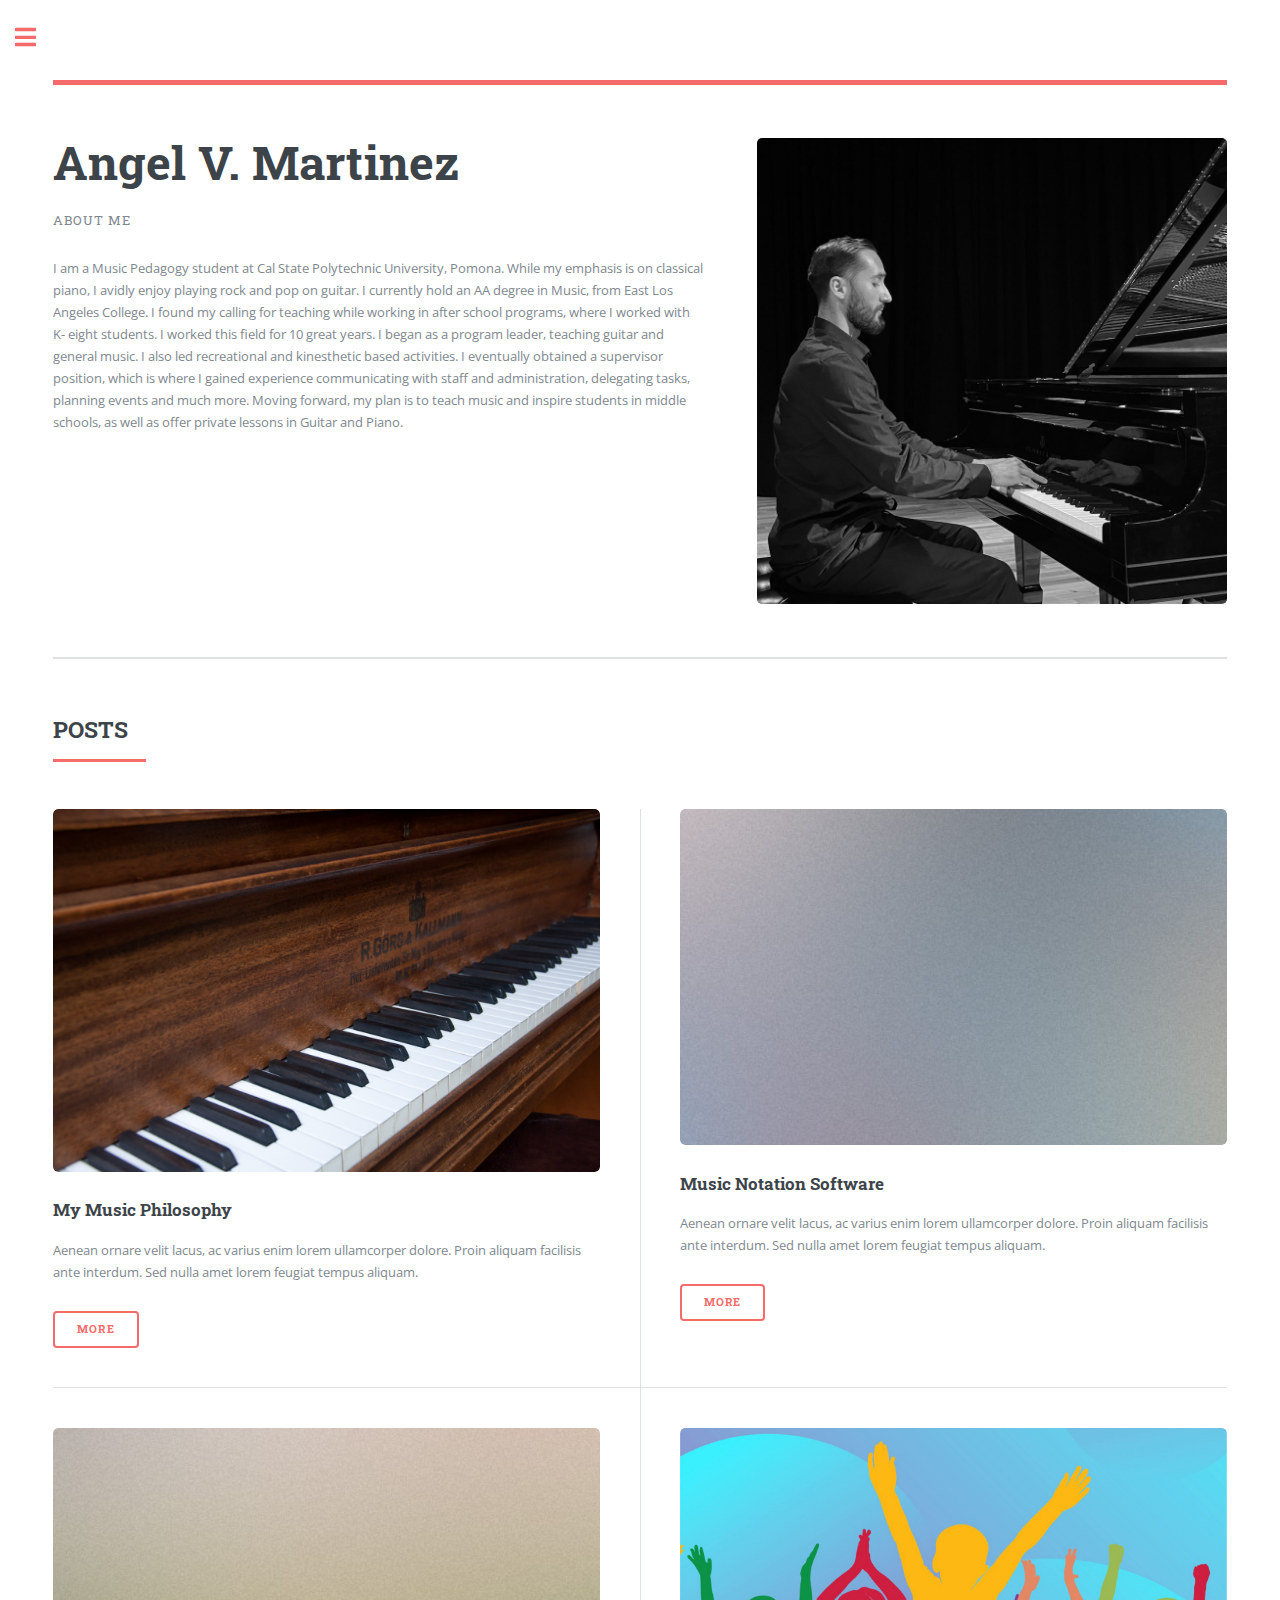
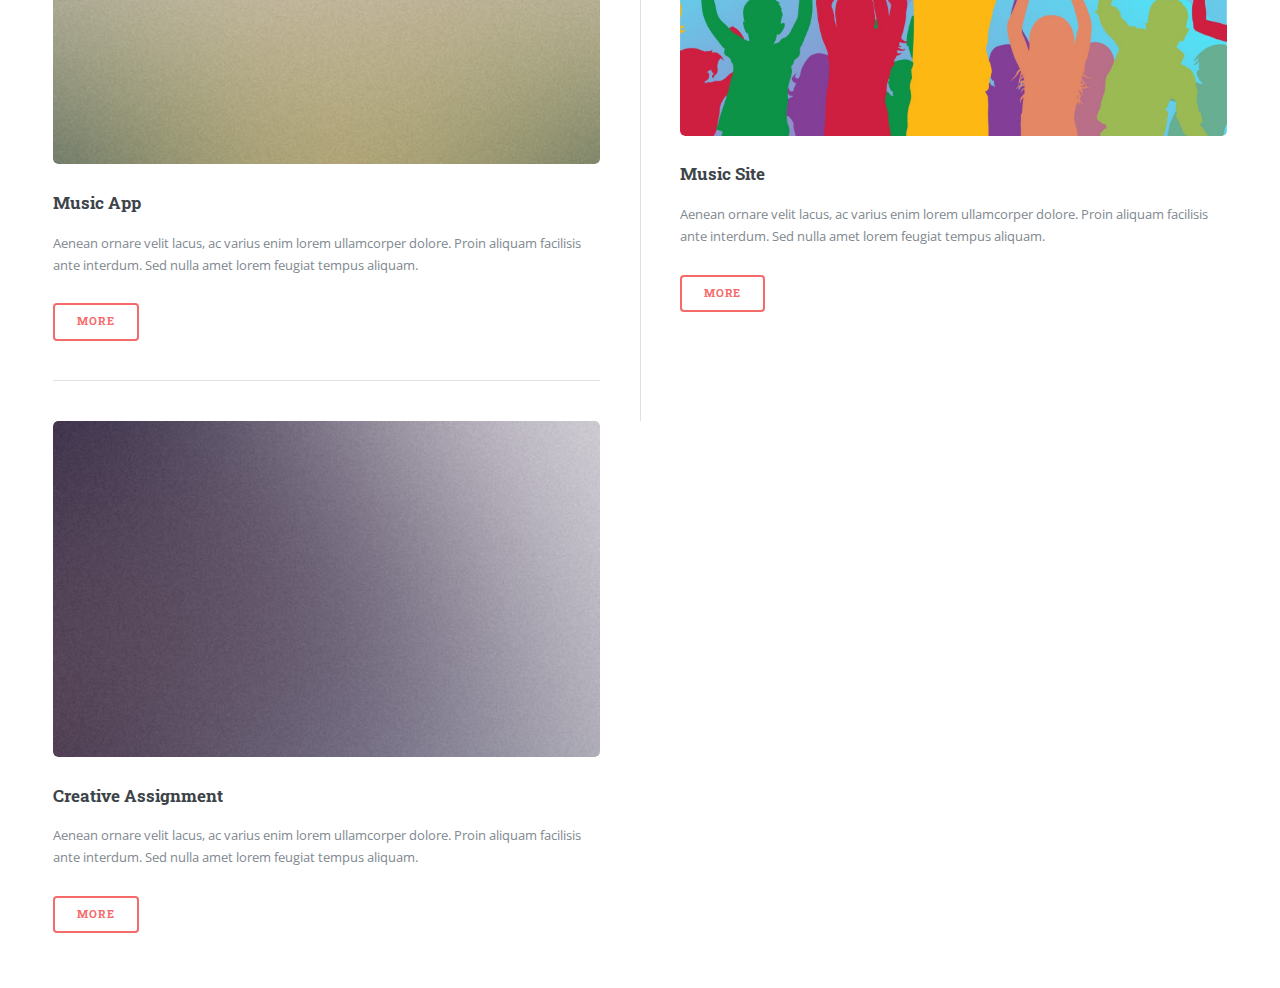
<file: index.html>
<!DOCTYPE HTML>
<html>
	<head>
		<title>Angel Martinez</title>
		<meta charset="utf-8" />
		<meta name="viewport" content="width=device-width, initial-scale=1, user-scalable=no" />
		<link rel="stylesheet" href="assets/css/main.css" />
	</head>
	<body class="is-preload">

		<!-- Wrapper -->
			<div id="wrapper">

				<!-- Main -->
					<div id="main">
						<div class="inner">

							<!-- Header -->
								<header id="header">
                                    <!--<a href="index.html" class="logo"><strong>Editorial</strong> by HTML5 UP</a>-->
									<!--<ul class="icons">
										<li><a href="#" class="icon brands fa-twitter"><span class="label">Twitter</span></a></li>
										<li><a href="#" class="icon brands fa-facebook-f"><span class="label">Facebook</span></a></li>
										<li><a href="#" class="icon brands fa-snapchat-ghost"><span class="label">Snapchat</span></a></li>
										<li><a href="#" class="icon brands fa-instagram"><span class="label">Instagram</span></a></li>
										<li><a href="#" class="icon brands fa-medium-m"><span class="label">Medium</span></a></li>
									</ul>-->
								</header>

							<!-- Banner -->
								<section id="banner">
									<div class="content">
										<header>
											<h1>Angel V. Martinez</h1>
											<p>ABOUT ME</p>
										</header>
										<p>
											I am a Music Pedagogy student at Cal State Polytechnic University,  Pomona. While my emphasis is on classical piano, I avidly enjoy playing rock and pop on guitar. 
											I currently hold an  AA degree in Music, from East Los Angeles College. I found my calling for teaching while working in after school programs, where I worked with K- eight students.  I worked this field for 10 great years. 
											I began as a program leader, teaching guitar and general music. I also led recreational and kinesthetic based activities. 
											I eventually obtained a supervisor position, which is where I gained experience communicating with staff and administration, delegating tasks, planning events and much more. 
											Moving forward, my plan is to teach music and inspire students in middle schools, as well as offer private lessons in Guitar and Piano.  
										</p>
									</div>
									<span class="image object">
										<img src="images/am2.jpg" alt="" />
									</span>
								</section>

							<!-- Section 
								<section>
									<header class="major">
										<h2>Erat lacinia</h2>
									</header>
									<div class="features">
										<article>
											<span class="icon fa-gem"></span>
											<div class="content">
												<h3>Portitor ullamcorper</h3>
												<p>Aenean ornare velit lacus, ac varius enim lorem ullamcorper dolore. Proin aliquam facilisis ante interdum. Sed nulla amet lorem feugiat tempus aliquam.</p>
											</div>
										</article>
										<article>
											<span class="icon solid fa-paper-plane"></span>
											<div class="content">
												<h3>Sapien veroeros</h3>
												<p>Aenean ornare velit lacus, ac varius enim lorem ullamcorper dolore. Proin aliquam facilisis ante interdum. Sed nulla amet lorem feugiat tempus aliquam.</p>
											</div>
										</article>
										<article>
											<span class="icon solid fa-rocket"></span>
											<div class="content">
												<h3>Quam lorem ipsum</h3>
												<p>Aenean ornare velit lacus, ac varius enim lorem ullamcorper dolore. Proin aliquam facilisis ante interdum. Sed nulla amet lorem feugiat tempus aliquam.</p>
											</div>
										</article>
										<article>
											<span class="icon solid fa-signal"></span>
											<div class="content">
												<h3>Sed magna finibus</h3>
												<p>Aenean ornare velit lacus, ac varius enim lorem ullamcorper dolore. Proin aliquam facilisis ante interdum. Sed nulla amet lorem feugiat tempus aliquam.</p>
											</div>
										</article>
									</div>
								</section>
-->
							<!-- Section -->
								<section>
									<header class="major">
										<h2>POSTS</h2>
									</header>
									<div class="posts">
										<article>
											<a href="philosophy.html" class="image"><img src="images/piano1.jpg" alt="" /></a>
											<h3>My Music Philosophy</h3>
											<p>Aenean ornare velit lacus, ac varius enim lorem ullamcorper dolore. Proin aliquam facilisis ante interdum. Sed nulla amet lorem feugiat tempus aliquam.</p>
											<ul class="actions">
												<li><a href="philosophy.html" class="button">More</a></li>
											</ul>
										</article>
										<article>
											<a href="music_notation.html" class="image"><img src="images/pic02.jpg" alt="" /></a>
											<h3>Music Notation Software</h3>
											<p>Aenean ornare velit lacus, ac varius enim lorem ullamcorper dolore. Proin aliquam facilisis ante interdum. Sed nulla amet lorem feugiat tempus aliquam.</p>
											<ul class="actions">
												<li><a href="music_notation.html" class="button">More</a></li>
											</ul>
										</article>
										<article>
											<a href="music_app.html" class="image"><img src="images/pic03.jpg" alt="" /></a>
											<h3>Music App</h3>
											<p>Aenean ornare velit lacus, ac varius enim lorem ullamcorper dolore. Proin aliquam facilisis ante interdum. Sed nulla amet lorem feugiat tempus aliquam.</p>
											<ul class="actions">
												<li><a href="music_app.html" class="button">More</a></li>
											</ul>
										</article>
										<article>
											<a href="music_site.html" class="image"><img src="images/dsokids.jpg" alt="" /></a>
											<h3>Music Site</h3>
											<p>Aenean ornare velit lacus, ac varius enim lorem ullamcorper dolore. Proin aliquam facilisis ante interdum. Sed nulla amet lorem feugiat tempus aliquam.</p>
											<ul class="actions">
												<li><a href="music_site.html" class="button">More</a></li>
											</ul>
										</article>
										<article>
											<a href="creative_assignment.html" class="image"><img src="images/pic05.jpg" alt="" /></a>
											<h3>Creative Assignment</h3>
											<p>Aenean ornare velit lacus, ac varius enim lorem ullamcorper dolore. Proin aliquam facilisis ante interdum. Sed nulla amet lorem feugiat tempus aliquam.</p>
											<ul class="actions">
												<li><a href="creative_assignment.html" class="button">More</a></li>
											</ul>
										</article>
									</div>
								</section>

						</div>
					</div>

				<!-- Sidebar -->
					<div id="sidebar">
						<div class="inner">

							<!-- Menu -->
								<nav id="menu">
									<!--<header class="major">
										<h2>Menu</h2>
									</header>-->
									<ul>
										<li><a href="index.html">Home</a></li>
										<li><a href="philosophy.html">My Music Philosophy</a></li>
										<li><a href="music_notation.html">Music Notation Software</a></li>
										<li><a href="music_app.html">Music App</a></li>
										<li><a href="music_site.html">Music Site</a></li>
										<li><a href="creative_assignment.html">Creative Assignment</a></li>
									</ul>
								</nav>

							<!-- Section 
								<section>
									<header class="major">
										<h2>Ante interdum</h2>
									</header>
									<div class="mini-posts">
										<article>
											<a href="#" class="image"><img src="images/pic07.jpg" alt="" /></a>
											<p>Aenean ornare velit lacus, ac varius enim lorem ullamcorper dolore aliquam.</p>
										</article>
										<article>
											<a href="#" class="image"><img src="images/pic08.jpg" alt="" /></a>
											<p>Aenean ornare velit lacus, ac varius enim lorem ullamcorper dolore aliquam.</p>
										</article>
										<article>
											<a href="#" class="image"><img src="images/pic09.jpg" alt="" /></a>
											<p>Aenean ornare velit lacus, ac varius enim lorem ullamcorper dolore aliquam.</p>
										</article>
									</div>
									<ul class="actions">
										<li><a href="#" class="button">More</a></li>
									</ul>
								</section>-->

							<!-- Section -->
								<section>
									<header class="major">
										<h2>Get in touch</h2>
									</header>
									<p>Sed varius enim lorem ullamcorper dolore aliquam aenean ornare velit lacus, ac varius enim lorem ullamcorper dolore. Proin sed aliquam facilisis ante interdum. Sed nulla amet lorem feugiat tempus aliquam.</p>
									<ul class="contact">
										<li class="icon solid fa-envelope"><a href="#">information@untitled.tld</a></li>
										<li class="icon solid fa-phone">(000) 000-0000</li>
										<li class="icon solid fa-home">1234 Somewhere Road #8254<br />
										Nashville, TN 00000-0000</li>
									</ul>
								</section>

							<!-- Footer 
								<footer id="footer">
									<p class="copyright">&copy; Untitled. All rights reserved. Demo Images: <a href="https://unsplash.com">Unsplash</a>. Design: <a href="https://html5up.net">HTML5 UP</a>.</p>
								</footer>
                            -->

						</div>
					</div>

			</div>

		<!-- Scripts -->
			<script src="assets/js/jquery.min.js"></script>
			<script src="assets/js/browser.min.js"></script>
			<script src="assets/js/breakpoints.min.js"></script>
			<script src="assets/js/util.js"></script>
			<script src="assets/js/main.js"></script>

	</body>
</html>
</file>
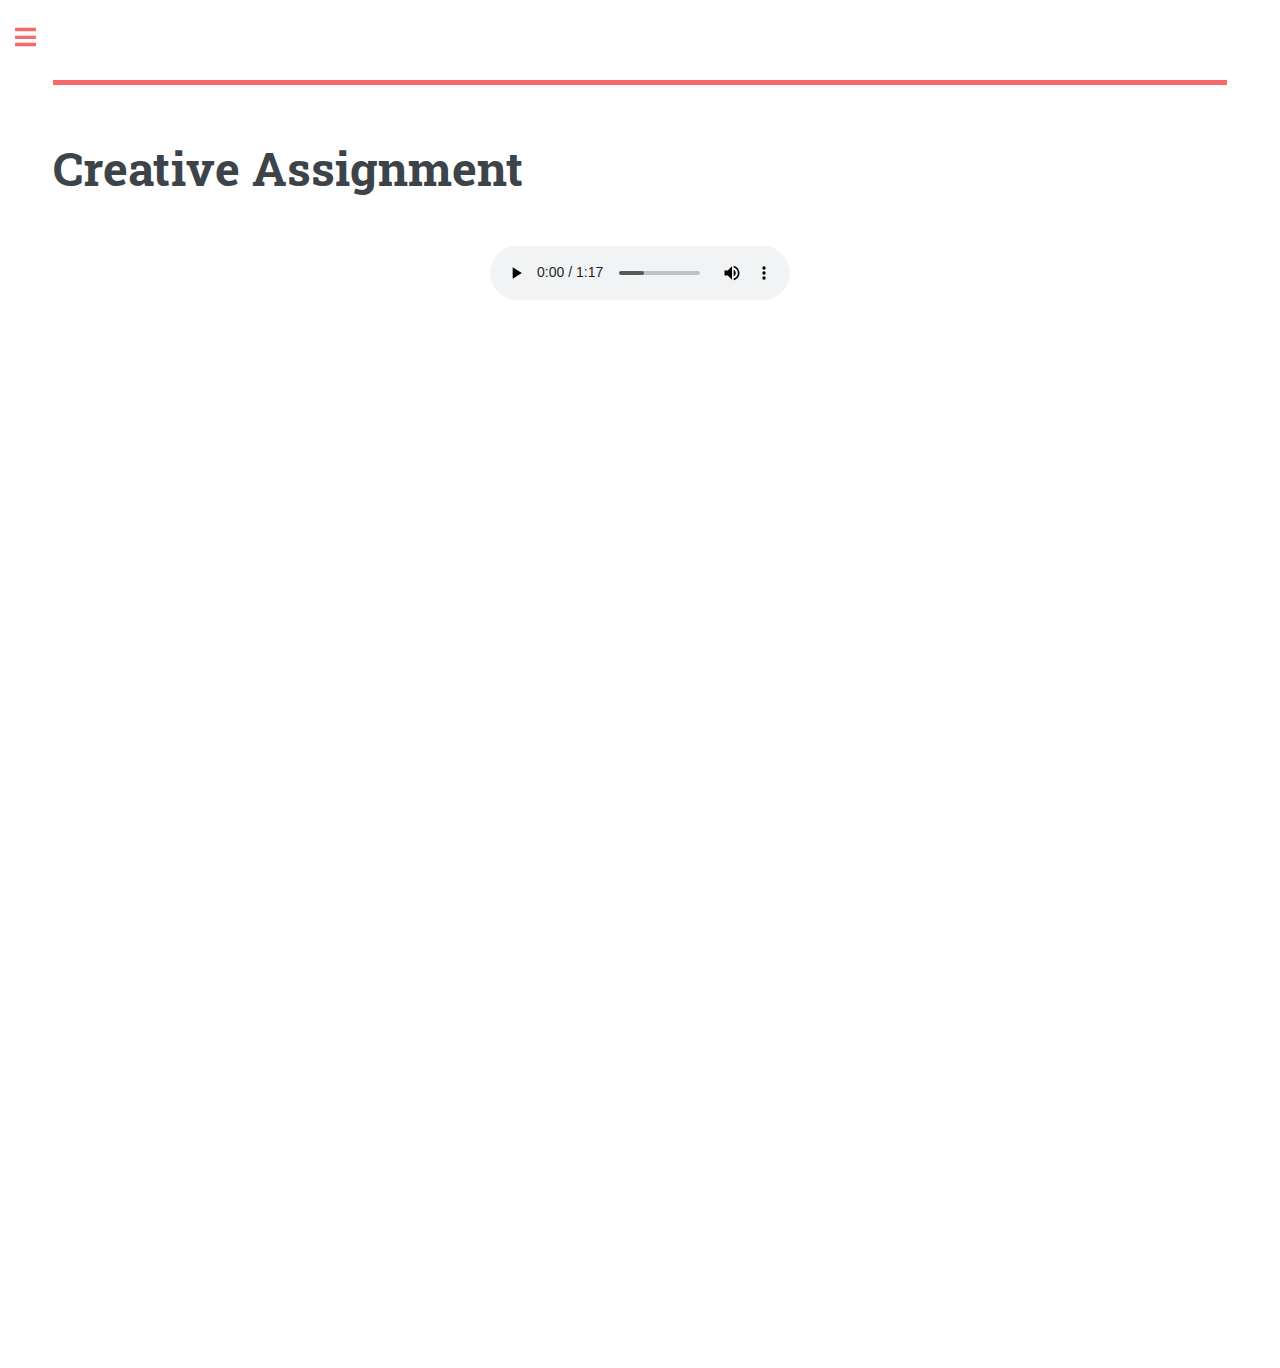
<file: creative_assignment.html>
<!DOCTYPE HTML>
<html>
	<head>
		<title>Angel Martinez</title>
		<meta charset="utf-8" />
		<meta name="viewport" content="width=device-width, initial-scale=1, user-scalable=no" />
		<link rel="stylesheet" href="assets/css/main.css" />
	</head>
	<body class="is-preload">

		<!-- Wrapper -->
			<div id="wrapper">

				<!-- Main -->
					<div id="main">
						<div class="inner">

							<!-- Header -->
								<header id="header">
                                    <!--<a href="index.html" class="logo"><strong>Editorial</strong> by HTML5 UP</a>-->
									<!--<ul class="icons">
										<li><a href="#" class="icon brands fa-twitter"><span class="label">Twitter</span></a></li>
										<li><a href="#" class="icon brands fa-facebook-f"><span class="label">Facebook</span></a></li>
										<li><a href="#" class="icon brands fa-snapchat-ghost"><span class="label">Snapchat</span></a></li>
										<li><a href="#" class="icon brands fa-instagram"><span class="label">Instagram</span></a></li>
										<li><a href="#" class="icon brands fa-medium-m"><span class="label">Medium</span></a></li>
									</ul>-->
								</header>

							<!-- Content -->
								<section>
									<header class="main">
										<h1>Creative Assignment</h1>
									</header>

									<!-- <span class="image main"><img src="images/pic03.jpg" alt="" /></span> -->

									<p style="text-align: center;">
										<audio controls>
											<source src="media/cumbia_val.mp3" type="audio/mpeg">
									  	</audio><br>
										  
									</p>
									<div id="pdf_cont">
										<iframe src="media/cumbia_val.pdf"
												width="100%"
												height="1000px">
										</iframe>
									</div>
								</section>

						</div>
					</div>

				<!-- Sidebar -->
				<div id="sidebar">
					<div class="inner">

						<!-- Menu -->
							<nav id="menu">
								<!--<header class="major">
									<h2>Menu</h2>
								</header>-->
								<ul>
									<li><a href="index.html">Home</a></li>
									<li><a href="philosophy.html">My Music Philosophy</a></li>
									<li><a href="music_notation.html">Music Notation Software</a></li>
									<li><a href="music_app.html">Music App</a></li>
									<li><a href="music_site.html">Music Site</a></li>
									<li><a href="creative_assignment.html">Creative Assignment</a></li>
								</ul>
							</nav>

						<!-- Section 
							<section>
								<header class="major">
									<h2>Ante interdum</h2>
								</header>
								<div class="mini-posts">
									<article>
										<a href="#" class="image"><img src="images/pic07.jpg" alt="" /></a>
										<p>Aenean ornare velit lacus, ac varius enim lorem ullamcorper dolore aliquam.</p>
									</article>
									<article>
										<a href="#" class="image"><img src="images/pic08.jpg" alt="" /></a>
										<p>Aenean ornare velit lacus, ac varius enim lorem ullamcorper dolore aliquam.</p>
									</article>
									<article>
										<a href="#" class="image"><img src="images/pic09.jpg" alt="" /></a>
										<p>Aenean ornare velit lacus, ac varius enim lorem ullamcorper dolore aliquam.</p>
									</article>
								</div>
								<ul class="actions">
									<li><a href="#" class="button">More</a></li>
								</ul>
							</section>-->

						<!-- Section -->
							<section>
								<header class="major">
									<h2>Get in touch</h2>
								</header>
								<p>Sed varius enim lorem ullamcorper dolore aliquam aenean ornare velit lacus, ac varius enim lorem ullamcorper dolore. Proin sed aliquam facilisis ante interdum. Sed nulla amet lorem feugiat tempus aliquam.</p>
								<ul class="contact">
									<li class="icon solid fa-envelope"><a href="#">information@untitled.tld</a></li>
									<li class="icon solid fa-phone">(000) 000-0000</li>
									<li class="icon solid fa-home">1234 Somewhere Road #8254<br />
									Nashville, TN 00000-0000</li>
								</ul>
							</section>

						<!-- Footer 
							<footer id="footer">
								<p class="copyright">&copy; Untitled. All rights reserved. Demo Images: <a href="https://unsplash.com">Unsplash</a>. Design: <a href="https://html5up.net">HTML5 UP</a>.</p>
							</footer>
						-->

					</div>
				</div>

			</div>

		<!-- Scripts -->
			<script src="assets/js/jquery.min.js"></script>
			<script src="assets/js/browser.min.js"></script>
			<script src="assets/js/breakpoints.min.js"></script>
			<script src="assets/js/util.js"></script>
			<script src="assets/js/main.js"></script>

	</body>
</html>
</file>
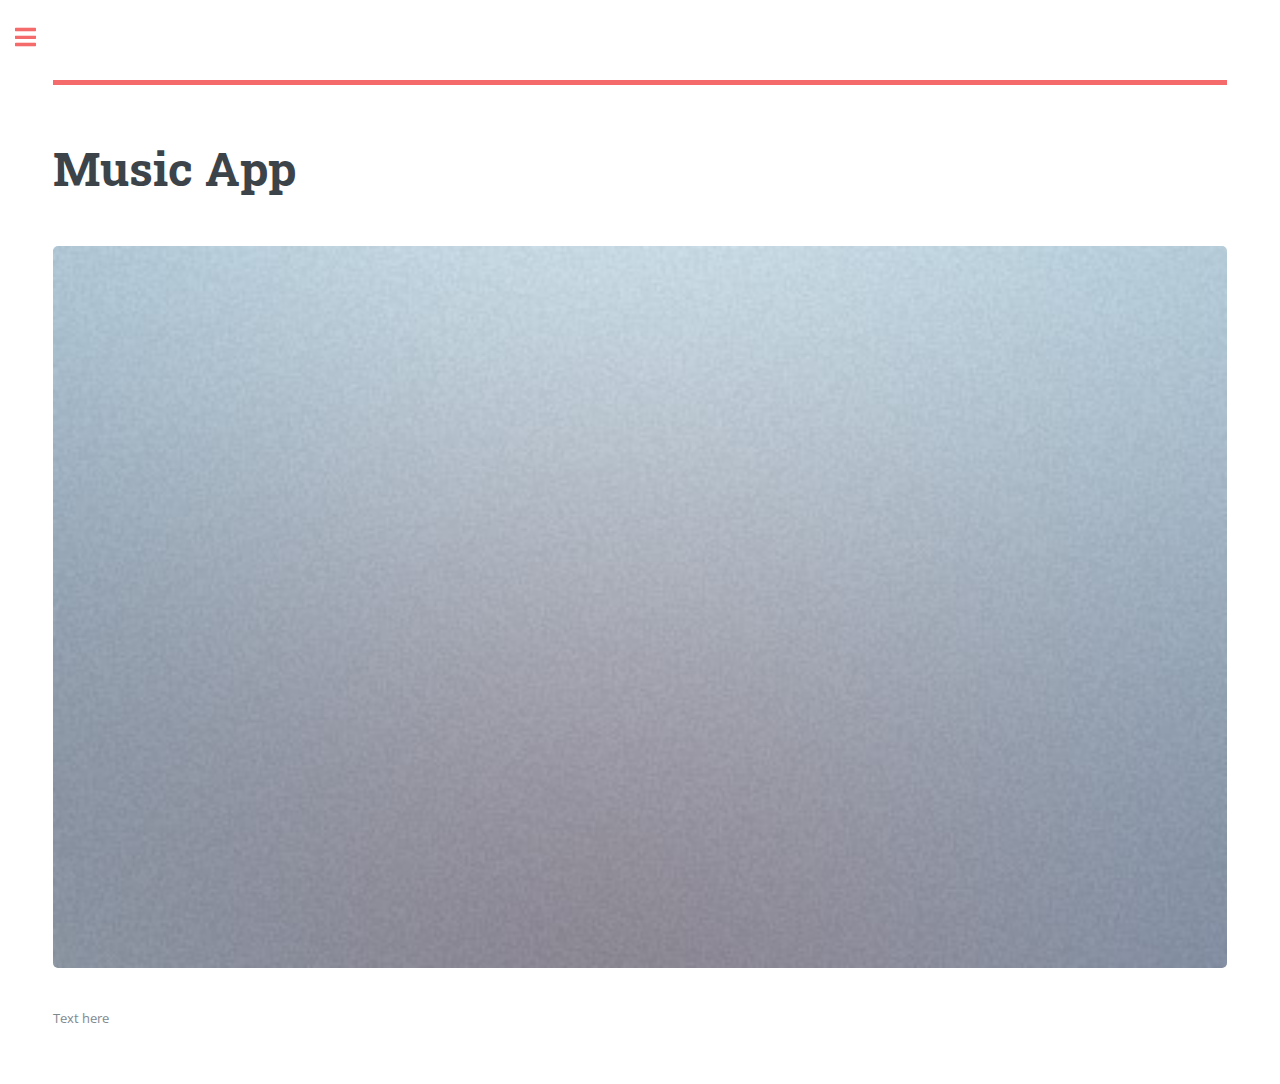
<file: music_app.html>
<!DOCTYPE HTML>
<html>
	<head>
		<title>Angel Martinez</title>
		<meta charset="utf-8" />
		<meta name="viewport" content="width=device-width, initial-scale=1, user-scalable=no" />
		<link rel="stylesheet" href="assets/css/main.css" />
	</head>
	<body class="is-preload">

		<!-- Wrapper -->
			<div id="wrapper">

				<!-- Main -->
					<div id="main">
						<div class="inner">

							<!-- Header -->
								<header id="header">
                                    <!--<a href="index.html" class="logo"><strong>Editorial</strong> by HTML5 UP</a>-->
									<!--<ul class="icons">
										<li><a href="#" class="icon brands fa-twitter"><span class="label">Twitter</span></a></li>
										<li><a href="#" class="icon brands fa-facebook-f"><span class="label">Facebook</span></a></li>
										<li><a href="#" class="icon brands fa-snapchat-ghost"><span class="label">Snapchat</span></a></li>
										<li><a href="#" class="icon brands fa-instagram"><span class="label">Instagram</span></a></li>
										<li><a href="#" class="icon brands fa-medium-m"><span class="label">Medium</span></a></li>
									</ul>-->
								</header>

							<!-- Content -->
								<section>
									<header class="main">
										<h1>Music App</h1>
									</header>

									<span class="image main"><img src="images/pic04.jpg" alt="" /></span>

									<p>Text here</p>
									
								</section>

						</div>
					</div>

				<!-- Sidebar -->
				<div id="sidebar">
					<div class="inner">

						<!-- Menu -->
							<nav id="menu">
								<!--<header class="major">
									<h2>Menu</h2>
								</header>-->
								<ul>
									<li><a href="index.html">Home</a></li>
									<li><a href="philosophy.html">My Music Philosophy</a></li>
									<li><a href="music_notation.html">Music Notation Software</a></li>
									<li><a href="music_app.html">Music App</a></li>
									<li><a href="music_site.html">Music Site</a></li>
									<li><a href="creative_assignment.html">Creative Assignment</a></li>
								</ul>
							</nav>

						<!-- Section 
							<section>
								<header class="major">
									<h2>Ante interdum</h2>
								</header>
								<div class="mini-posts">
									<article>
										<a href="#" class="image"><img src="images/pic07.jpg" alt="" /></a>
										<p>Aenean ornare velit lacus, ac varius enim lorem ullamcorper dolore aliquam.</p>
									</article>
									<article>
										<a href="#" class="image"><img src="images/pic08.jpg" alt="" /></a>
										<p>Aenean ornare velit lacus, ac varius enim lorem ullamcorper dolore aliquam.</p>
									</article>
									<article>
										<a href="#" class="image"><img src="images/pic09.jpg" alt="" /></a>
										<p>Aenean ornare velit lacus, ac varius enim lorem ullamcorper dolore aliquam.</p>
									</article>
								</div>
								<ul class="actions">
									<li><a href="#" class="button">More</a></li>
								</ul>
							</section>-->

						<!-- Section -->
							<section>
								<header class="major">
									<h2>Get in touch</h2>
								</header>
								<p>Sed varius enim lorem ullamcorper dolore aliquam aenean ornare velit lacus, ac varius enim lorem ullamcorper dolore. Proin sed aliquam facilisis ante interdum. Sed nulla amet lorem feugiat tempus aliquam.</p>
								<ul class="contact">
									<li class="icon solid fa-envelope"><a href="#">information@untitled.tld</a></li>
									<li class="icon solid fa-phone">(000) 000-0000</li>
									<li class="icon solid fa-home">1234 Somewhere Road #8254<br />
									Nashville, TN 00000-0000</li>
								</ul>
							</section>

						<!-- Footer 
							<footer id="footer">
								<p class="copyright">&copy; Untitled. All rights reserved. Demo Images: <a href="https://unsplash.com">Unsplash</a>. Design: <a href="https://html5up.net">HTML5 UP</a>.</p>
							</footer>
						-->

					</div>
				</div>

			</div>

		<!-- Scripts -->
			<script src="assets/js/jquery.min.js"></script>
			<script src="assets/js/browser.min.js"></script>
			<script src="assets/js/breakpoints.min.js"></script>
			<script src="assets/js/util.js"></script>
			<script src="assets/js/main.js"></script>

	</body>
</html>
</file>
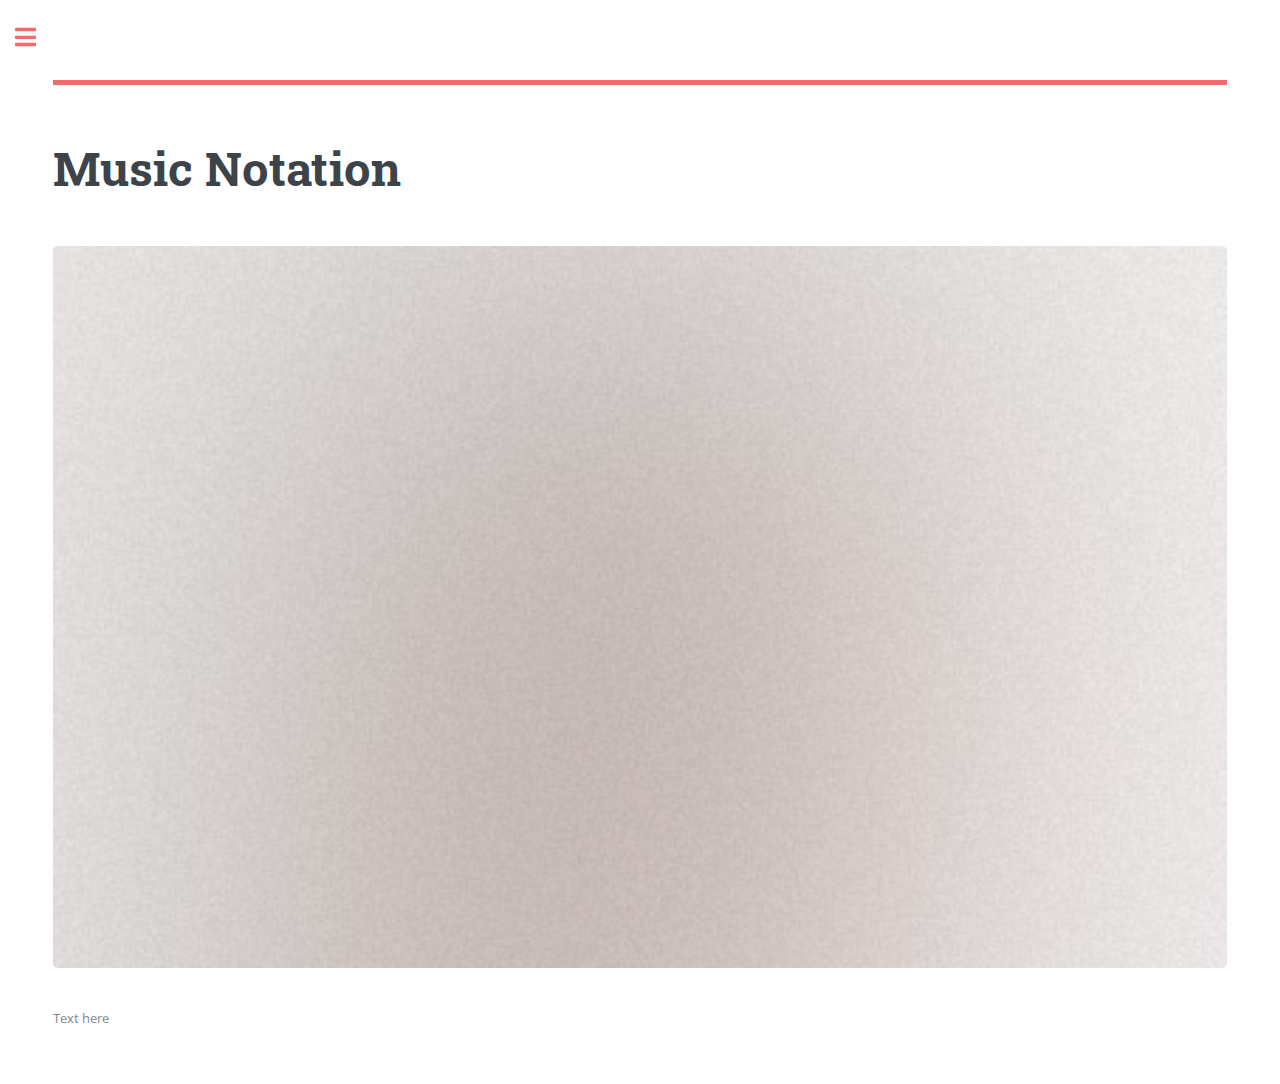
<file: music_notation.html>
<!DOCTYPE HTML>
<html>
	<head>
		<title>Angel Martinez</title>
		<meta charset="utf-8" />
		<meta name="viewport" content="width=device-width, initial-scale=1, user-scalable=no" />
		<link rel="stylesheet" href="assets/css/main.css" />
	</head>
	<body class="is-preload">

		<!-- Wrapper -->
			<div id="wrapper">

				<!-- Main -->
					<div id="main">
						<div class="inner">

							<!-- Header -->
								<header id="header">
                                    <!--<a href="index.html" class="logo"><strong>Editorial</strong> by HTML5 UP</a>-->
									<!--<ul class="icons">
										<li><a href="#" class="icon brands fa-twitter"><span class="label">Twitter</span></a></li>
										<li><a href="#" class="icon brands fa-facebook-f"><span class="label">Facebook</span></a></li>
										<li><a href="#" class="icon brands fa-snapchat-ghost"><span class="label">Snapchat</span></a></li>
										<li><a href="#" class="icon brands fa-instagram"><span class="label">Instagram</span></a></li>
										<li><a href="#" class="icon brands fa-medium-m"><span class="label">Medium</span></a></li>
									</ul>-->
								</header>

							<!-- Content -->
								<section>
									<header class="main">
										<h1>Music Notation</h1>
									</header>

									<span class="image main"><img src="images/pic01.jpg" alt="" /></span>

									<p>Text here</p>
									
								</section>

						</div>
					</div>

				<!-- Sidebar -->
				<div id="sidebar">
					<div class="inner">

						<!-- Menu -->
							<nav id="menu">
								<!--<header class="major">
									<h2>Menu</h2>
								</header>-->
								<ul>
									<li><a href="index.html">Home</a></li>
									<li><a href="philosophy.html">My Music Philosophy</a></li>
									<li><a href="music_notation.html">Music Notation Software</a></li>
									<li><a href="music_app.html">Music App</a></li>
									<li><a href="music_site.html">Music Site</a></li>
									<li><a href="creative_assignment.html">Creative Assignment</a></li>
								</ul>
							</nav>

						<!-- Section 
							<section>
								<header class="major">
									<h2>Ante interdum</h2>
								</header>
								<div class="mini-posts">
									<article>
										<a href="#" class="image"><img src="images/pic07.jpg" alt="" /></a>
										<p>Aenean ornare velit lacus, ac varius enim lorem ullamcorper dolore aliquam.</p>
									</article>
									<article>
										<a href="#" class="image"><img src="images/pic08.jpg" alt="" /></a>
										<p>Aenean ornare velit lacus, ac varius enim lorem ullamcorper dolore aliquam.</p>
									</article>
									<article>
										<a href="#" class="image"><img src="images/pic09.jpg" alt="" /></a>
										<p>Aenean ornare velit lacus, ac varius enim lorem ullamcorper dolore aliquam.</p>
									</article>
								</div>
								<ul class="actions">
									<li><a href="#" class="button">More</a></li>
								</ul>
							</section>-->

						<!-- Section -->
							<section>
								<header class="major">
									<h2>Get in touch</h2>
								</header>
								<p>Sed varius enim lorem ullamcorper dolore aliquam aenean ornare velit lacus, ac varius enim lorem ullamcorper dolore. Proin sed aliquam facilisis ante interdum. Sed nulla amet lorem feugiat tempus aliquam.</p>
								<ul class="contact">
									<li class="icon solid fa-envelope"><a href="#">information@untitled.tld</a></li>
									<li class="icon solid fa-phone">(000) 000-0000</li>
									<li class="icon solid fa-home">1234 Somewhere Road #8254<br />
									Nashville, TN 00000-0000</li>
								</ul>
							</section>

						<!-- Footer 
							<footer id="footer">
								<p class="copyright">&copy; Untitled. All rights reserved. Demo Images: <a href="https://unsplash.com">Unsplash</a>. Design: <a href="https://html5up.net">HTML5 UP</a>.</p>
							</footer>
						-->

					</div>
				</div>

			</div>

		<!-- Scripts -->
			<script src="assets/js/jquery.min.js"></script>
			<script src="assets/js/browser.min.js"></script>
			<script src="assets/js/breakpoints.min.js"></script>
			<script src="assets/js/util.js"></script>
			<script src="assets/js/main.js"></script>

	</body>
</html>
</file>
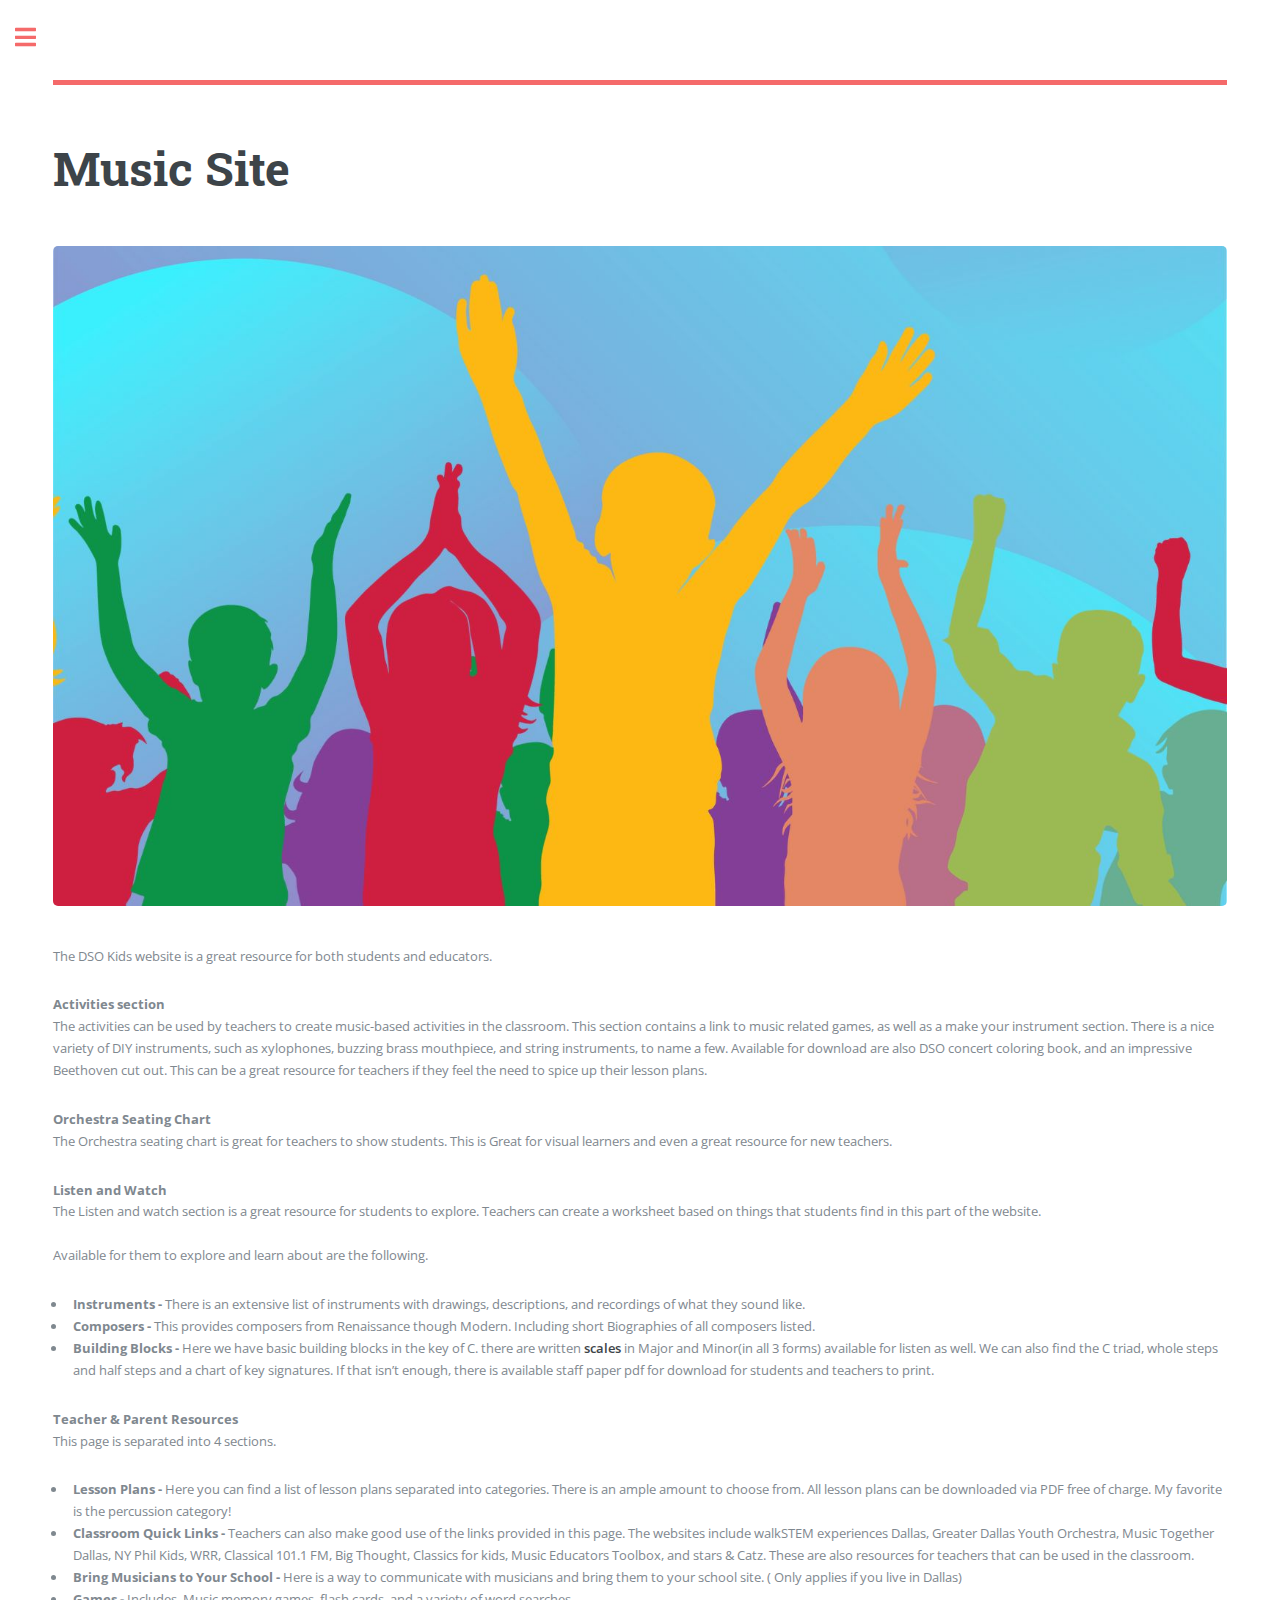
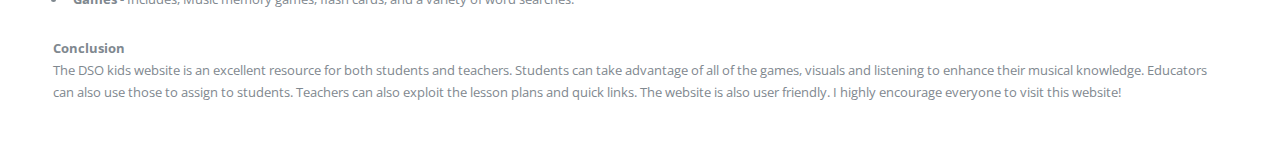
<file: music_site.html>
<!DOCTYPE HTML>
<html>
	<head>
		<title>Angel Martinez</title>
		<meta charset="utf-8" />
		<meta name="viewport" content="width=device-width, initial-scale=1, user-scalable=no" />
		<link rel="stylesheet" href="assets/css/main.css" />
	</head>
	<body class="is-preload">

		<!-- Wrapper -->
			<div id="wrapper">

				<!-- Main -->
					<div id="main">
						<div class="inner">

							<!-- Header -->
								<header id="header">
                                    <!--<a href="index.html" class="logo"><strong>Editorial</strong> by HTML5 UP</a>-->
									<!--<ul class="icons">
										<li><a href="#" class="icon brands fa-twitter"><span class="label">Twitter</span></a></li>
										<li><a href="#" class="icon brands fa-facebook-f"><span class="label">Facebook</span></a></li>
										<li><a href="#" class="icon brands fa-snapchat-ghost"><span class="label">Snapchat</span></a></li>
										<li><a href="#" class="icon brands fa-instagram"><span class="label">Instagram</span></a></li>
										<li><a href="#" class="icon brands fa-medium-m"><span class="label">Medium</span></a></li>
									</ul>-->
								</header>

							<!-- Content -->
								<section>
									<header class="main">
										<h1>Music Site</h1>
									</header>

									<span class="image main"><img src="images/dsokids.jpg" alt="" /></span>

									<p>The DSO Kids website is a great resource for both students and educators. </p>

									<p>
										<span style="font-weight: bold;">Activities section</span><br>
										The activities can be used by teachers to create music-based activities in the classroom. This section contains a link to music related games, as well as a make your instrument section. There is a nice variety of DIY instruments, such as xylophones, buzzing brass mouthpiece, and string instruments, to name a few. Available for download are also DSO concert coloring book, and an impressive Beethoven cut out. This can be a great resource for teachers if they feel the need to spice up their lesson plans. 
									</p>

									<p>
										<span style="font-weight: bold;">Orchestra Seating Chart</span><br>
										The Orchestra seating chart is great for teachers to show students. This is Great for visual learners and even a great resource for new teachers. 
									</p>

									<p>
										<span style="font-weight: bold;">Listen and Watch</span><br>
										The Listen and watch section is a great resource for students to explore. Teachers can create a worksheet based on things that students find in this part of the website. 
										
										<br><br>Available for them to explore and learn about are the following.

										<ul>
											<li><span style="font-weight: bold;">Instruments - </span>There is an extensive list of instruments with drawings, descriptions, and recordings of what they sound like.</li>
											<li><span style="font-weight: bold;">Composers - </span>This provides composers from Renaissance though Modern. Including short Biographies of all composers listed.</li>
											<li><span style="font-weight: bold;">Building Blocks - </span>Here we have basic building blocks in the key of C. there are written <b>scales</b> in Major and Minor(in all 3 forms) available for listen as well. We can also find the C triad, whole steps and half steps and a chart of key signatures. If that isn’t enough, there is available staff paper pdf for download for students and teachers to print.</li>
										</ul>

									</p>

									<p>
										<span style="font-weight: bold;">Teacher & Parent Resources</span><br>
										This page is separated into 4 sections.
										<ul>
											<li><span style="font-weight: bold;">Lesson Plans - </span>Here you can find a list of lesson plans separated into categories. There is an ample amount to choose from. All lesson plans can be downloaded  via PDF free of charge. My favorite is the percussion category! </li>
											<li><span style="font-weight: bold;">Classroom Quick Links - </span>Teachers can also make good use of the links provided in this page. The websites include walkSTEM experiences Dallas, Greater Dallas Youth Orchestra, Music Together Dallas, NY Phil Kids,  WRR, Classical 101.1 FM, Big Thought, Classics for kids, Music Educators Toolbox, and stars & Catz. These are also resources for teachers that can be used in the classroom. </li>
											<li><span style="font-weight: bold;">Bring Musicians to Your School - </span>Here is a way to communicate with musicians and bring them to your school site. ( Only applies if you live in Dallas)</li>
											<li><span style="font-weight: bold;">Games - </span>Includes, Music memory games, flash cards, and a variety of word searches.</li>
										</ul>
									</p>

									<p>
										<span style="font-weight: bold;">Conclusion</span><br>
										The DSO kids website is an excellent resource for both students and teachers. Students can take advantage of all of the games, visuals and listening to enhance their musical knowledge. Educators can also use those to assign to students. Teachers can also exploit the lesson plans and quick links. The website is also user friendly. I highly encourage everyone to visit this website!
									</p>
									
								</section>

						</div>
					</div>

				<!-- Sidebar -->
				<div id="sidebar">
					<div class="inner">

						<!-- Menu -->
							<nav id="menu">
								<!--<header class="major">
									<h2>Menu</h2>
								</header>-->
								<ul>
									<li><a href="index.html">Home</a></li>
									<li><a href="philosophy.html">My Music Philosophy</a></li>
									<li><a href="music_notation.html">Music Notation Software</a></li>
									<li><a href="music_app.html">Music App</a></li>
									<li><a href="music_site.html">Music Site</a></li>
									<li><a href="creative_assignment.html">Creative Assignment</a></li>
								</ul>
							</nav>

						<!-- Section 
							<section>
								<header class="major">
									<h2>Ante interdum</h2>
								</header>
								<div class="mini-posts">
									<article>
										<a href="#" class="image"><img src="images/pic07.jpg" alt="" /></a>
										<p>Aenean ornare velit lacus, ac varius enim lorem ullamcorper dolore aliquam.</p>
									</article>
									<article>
										<a href="#" class="image"><img src="images/pic08.jpg" alt="" /></a>
										<p>Aenean ornare velit lacus, ac varius enim lorem ullamcorper dolore aliquam.</p>
									</article>
									<article>
										<a href="#" class="image"><img src="images/pic09.jpg" alt="" /></a>
										<p>Aenean ornare velit lacus, ac varius enim lorem ullamcorper dolore aliquam.</p>
									</article>
								</div>
								<ul class="actions">
									<li><a href="#" class="button">More</a></li>
								</ul>
							</section>-->

						<!-- Section -->
							<section>
								<header class="major">
									<h2>Get in touch</h2>
								</header>
								<p>Sed varius enim lorem ullamcorper dolore aliquam aenean ornare velit lacus, ac varius enim lorem ullamcorper dolore. Proin sed aliquam facilisis ante interdum. Sed nulla amet lorem feugiat tempus aliquam.</p>
								<ul class="contact">
									<li class="icon solid fa-envelope"><a href="#">information@untitled.tld</a></li>
									<li class="icon solid fa-phone">(000) 000-0000</li>
									<li class="icon solid fa-home">1234 Somewhere Road #8254<br />
									Nashville, TN 00000-0000</li>
								</ul>
							</section>

						<!-- Footer 
							<footer id="footer">
								<p class="copyright">&copy; Untitled. All rights reserved. Demo Images: <a href="https://unsplash.com">Unsplash</a>. Design: <a href="https://html5up.net">HTML5 UP</a>.</p>
							</footer>
						-->

					</div>
				</div>

			</div>

		<!-- Scripts -->
			<script src="assets/js/jquery.min.js"></script>
			<script src="assets/js/browser.min.js"></script>
			<script src="assets/js/breakpoints.min.js"></script>
			<script src="assets/js/util.js"></script>
			<script src="assets/js/main.js"></script>

	</body>
</html>
</file>
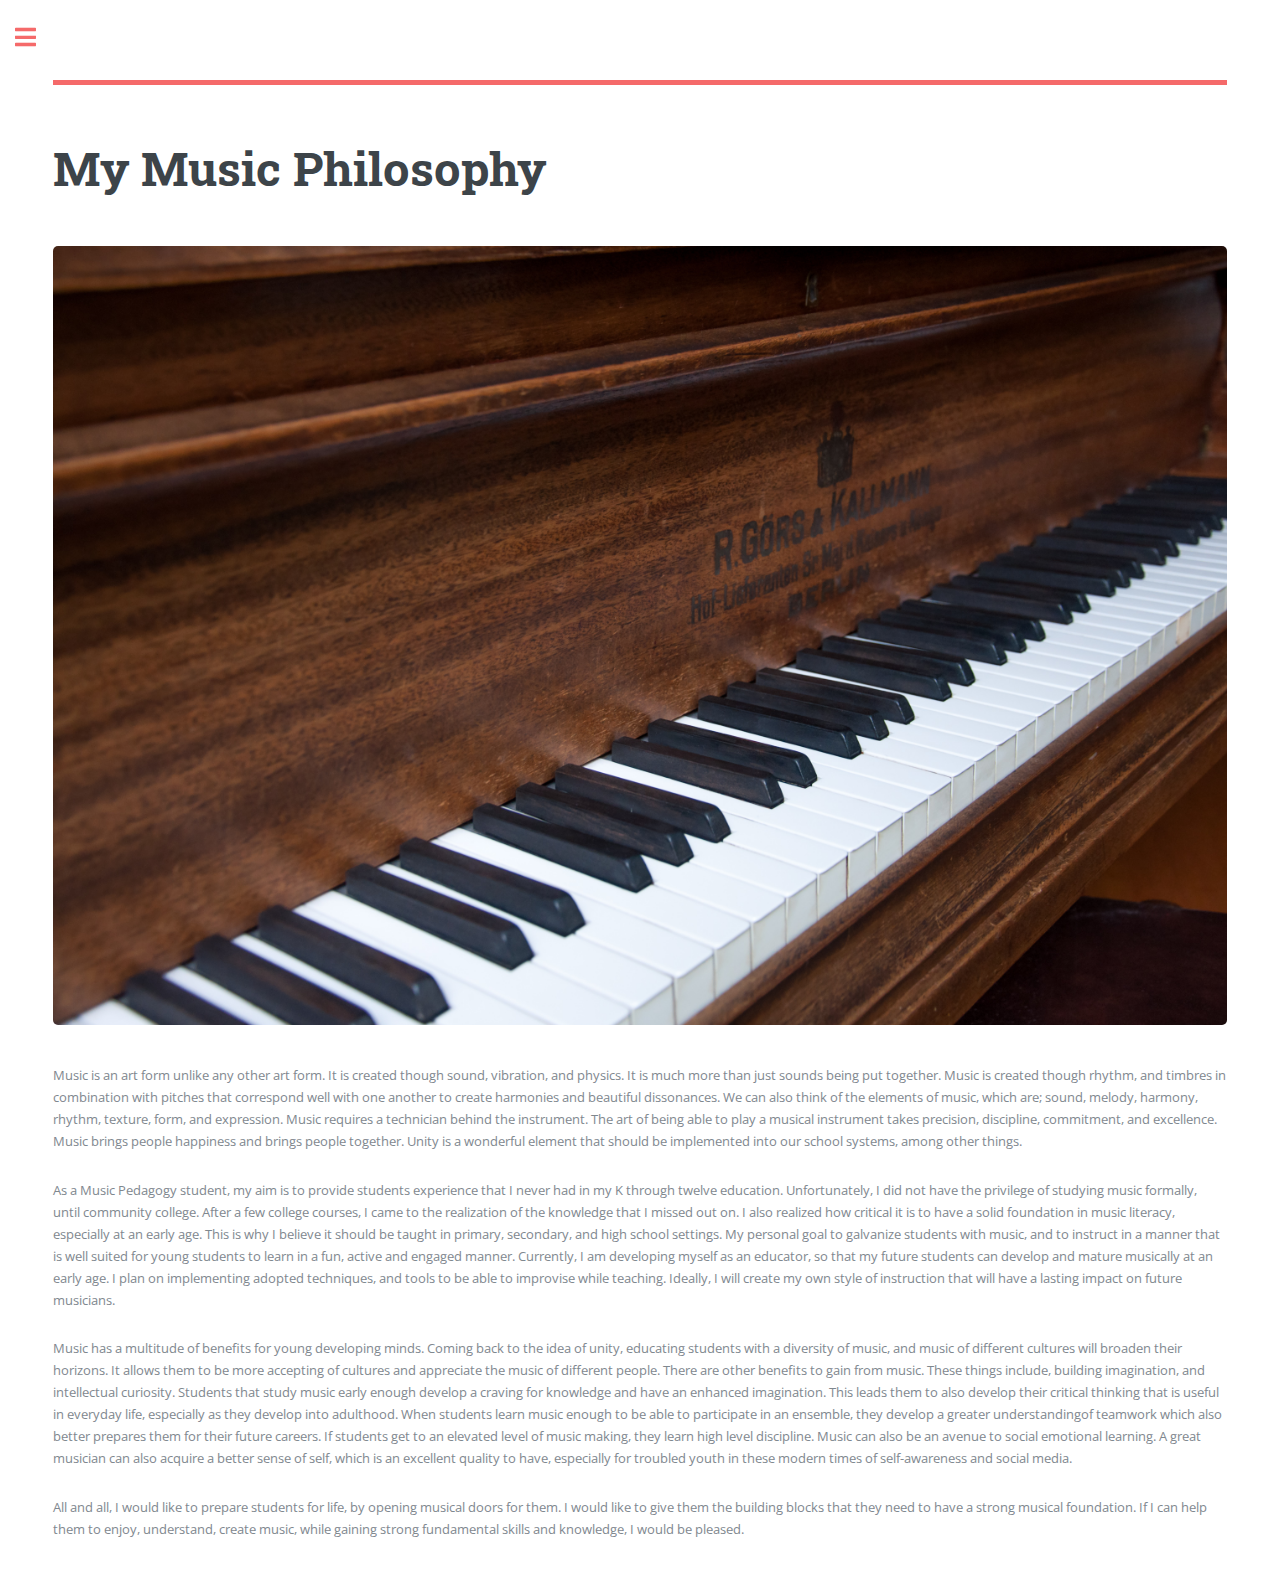
<file: philosophy.html>
<!DOCTYPE HTML>
<html>
	<head>
		<title>Angel Martinez</title>
		<meta charset="utf-8" />
		<meta name="viewport" content="width=device-width, initial-scale=1, user-scalable=no" />
		<link rel="stylesheet" href="assets/css/main.css" />
	</head>
	<body class="is-preload">

		<!-- Wrapper -->
			<div id="wrapper">

				<!-- Main -->
					<div id="main">
						<div class="inner">

							<!-- Header -->
								<header id="header">
                                    <!--<a href="index.html" class="logo"><strong>Editorial</strong> by HTML5 UP</a>-->
									<!--<ul class="icons">
										<li><a href="#" class="icon brands fa-twitter"><span class="label">Twitter</span></a></li>
										<li><a href="#" class="icon brands fa-facebook-f"><span class="label">Facebook</span></a></li>
										<li><a href="#" class="icon brands fa-snapchat-ghost"><span class="label">Snapchat</span></a></li>
										<li><a href="#" class="icon brands fa-instagram"><span class="label">Instagram</span></a></li>
										<li><a href="#" class="icon brands fa-medium-m"><span class="label">Medium</span></a></li>
									</ul>-->
								</header>

							<!-- Content -->
								<section>
									<header class="main">
										<h1>My Music Philosophy</h1>
									</header>

									<span class="image main"><img src="images/piano1.jpg" alt="" /></span>

									<p>Music is an art form unlike any other art form. It is created though sound, vibration, and physics. It is much more than just sounds being put together. Music is created though rhythm, and timbres in combination with pitches that correspond well with one another to create harmonies and beautiful dissonances. We can also think of the elements of music, which are; sound, melody, harmony, rhythm, texture, form, and expression. Music requires a technician behind the instrument. The art of being able to play a musical instrument takes precision, discipline, commitment, and excellence. Music brings people happiness and brings people together. Unity is a wonderful element that should be implemented into our school systems, among other things.</p>
									<p>As a Music Pedagogy student, my aim is to provide students experience that I never had in my K through twelve education. Unfortunately, I did not have the privilege of studying music formally, until community college. After a few college courses, I came to the realization of the knowledge that I missed out on. I also realized how critical it is to have a solid foundation in music literacy, especially at an early age. This is why I believe it should be taught in primary, secondary, and high school settings. My personal goal to galvanize students with music, and to instruct in a manner that is well suited for young students to learn in a fun, active and engaged manner. Currently, I am developing myself as an educator, so that my future students can develop and mature musically at an early age. I plan on implementing adopted techniques, and tools to be able to improvise while teaching. Ideally, I will create my own style of instruction that will have a lasting impact on future musicians.</p>
									<p>Music has a multitude of benefits for young developing minds. Coming back to the idea of unity, educating students with a diversity of music, and music of different cultures will broaden their horizons. It allows them to be more accepting of cultures and appreciate the music of different people. There are other benefits to gain from music. These things include, building imagination, and intellectual curiosity. Students that study music early enough develop a craving for knowledge and have an enhanced imagination. This leads them to also develop their critical thinking that is useful in everyday life, especially as they develop into adulthood. When students learn music enough to be able to participate in an ensemble, they develop a greater understandingof teamwork which also better prepares them for their future careers. If students get to an elevated level of music making, they learn high level discipline. Music can also be an avenue to  social emotional learning. A great musician can also acquire a better sense of self, which is an excellent quality to have, especially for troubled youth in these modern times of self-awareness and social media.</p>
									<p>All and all, I would like to prepare students for life, by opening musical doors for them. I would like to give them the building blocks that they need to have a strong musical foundation. If I can help them to enjoy, understand, create music, while gaining strong fundamental skills and knowledge, I would be pleased.</p>

								</section>

						</div>
					</div>

				<!-- Sidebar -->
				<div id="sidebar">
					<div class="inner">

						<!-- Menu -->
						<div id="include_sb"></div>
							<nav id="menu">
								<!--<header class="major">
									<h2>Menu</h2>
								</header>-->
								<ul>
									<li><a href="index.html">Home</a></li>
									<li><a href="philosophy.html">My Music Philosophy</a></li>
									<li><a href="music_notation.html">Music Notation Software</a></li>
									<li><a href="music_app.html">Music App</a></li>
									<li><a href="music_site.html">Music Site</a></li>
									<li><a href="creative_assignment.html">Creative Assignment</a></li>
								</ul>
							</nav>

						<!-- Section 
							<section>
								<header class="major">
									<h2>Ante interdum</h2>
								</header>
								<div class="mini-posts">
									<article>
										<a href="#" class="image"><img src="images/pic07.jpg" alt="" /></a>
										<p>Aenean ornare velit lacus, ac varius enim lorem ullamcorper dolore aliquam.</p>
									</article>
									<article>
										<a href="#" class="image"><img src="images/pic08.jpg" alt="" /></a>
										<p>Aenean ornare velit lacus, ac varius enim lorem ullamcorper dolore aliquam.</p>
									</article>
									<article>
										<a href="#" class="image"><img src="images/pic09.jpg" alt="" /></a>
										<p>Aenean ornare velit lacus, ac varius enim lorem ullamcorper dolore aliquam.</p>
									</article>
								</div>
								<ul class="actions">
									<li><a href="#" class="button">More</a></li>
								</ul>
							</section>-->

						<!-- Section -->
							<section>
								<header class="major">
									<h2>Get in touch</h2>
								</header>
								<p>Sed varius enim lorem ullamcorper dolore aliquam aenean ornare velit lacus, ac varius enim lorem ullamcorper dolore. Proin sed aliquam facilisis ante interdum. Sed nulla amet lorem feugiat tempus aliquam.</p>
								<ul class="contact">
									<li class="icon solid fa-envelope"><a href="#">information@untitled.tld</a></li>
									<li class="icon solid fa-phone">(000) 000-0000</li>
									<li class="icon solid fa-home">1234 Somewhere Road #8254<br />
									Nashville, TN 00000-0000</li>
								</ul>
							</section>

						<!-- Footer 
							<footer id="footer">
								<p class="copyright">&copy; Untitled. All rights reserved. Demo Images: <a href="https://unsplash.com">Unsplash</a>. Design: <a href="https://html5up.net">HTML5 UP</a>.</p>
							</footer>
						-->

					</div>
				</div>

			</div>

		<!-- Scripts -->
		<script src="assets/js/jquery.min.js"></script>
		<script src="assets/js/browser.min.js"></script>
		<script src="assets/js/breakpoints.min.js"></script>
		<script src="assets/js/util.js"></script>
		<script src="assets/js/main.js"></script>

		<script>
			function includeHTML() {
					var vids_html = '';
					var xmlhttp = new XMLHttpRequest();
					xmlhttp.onreadystatechange = function () {
						if (xmlhttp.readyState == 4) {
							var response = JSON.parse(xmlhttp.response);

							document.getElementById('include_sb').innerHTML(xmlhttp.response);
						}
					};
					xmlhttp.open("GET", "sidebar_menu.html", true);
					xmlhttp.send();
				}
				//includeHTML();
		</script>

	</body>
</html>
</file>
<file: assets/css/main.css>
@import url(fontawesome-all.min.css);
@import url("https://fonts.googleapis.com/css?family=Open+Sans:400,600,400italic,600italic|Roboto+Slab:400,700");
/*
	Editorial by HTML5 UP
	html5up.net | @ajlkn
	Free for personal and commercial use under the CCA 3.0 license (html5up.net/license)
*/
html, body, div, span, applet, object,
iframe, h1, h2, h3, h4, h5, h6, p, blockquote,
pre, a, abbr, acronym, address, big, cite,
code, del, dfn, em, img, ins, kbd, q, s, samp,
small, strike, strong, sub, sup, tt, var, b,
u, i, center, dl, dt, dd, ol, ul, li, fieldset,
form, label, legend, table, caption, tbody,
tfoot, thead, tr, th, td, article, aside,
canvas, details, embed, figure, figcaption,
footer, header, hgroup, menu, nav, output, ruby,
section, summary, time, mark, audio, video {
  margin: 0;
  padding: 0;
  border: 0;
  font-size: 100%;
  font: inherit;
  vertical-align: baseline; }

article, aside, details, figcaption, figure,
footer, header, hgroup, menu, nav, section {
  display: block; }

body {
  line-height: 1; }

ol, ul {
  list-style: none; }

blockquote, q {
  quotes: none; }
  blockquote:before, blockquote:after, q:before, q:after {
    content: '';
    content: none; }

table {
  border-collapse: collapse;
  border-spacing: 0; }

body {
  -webkit-text-size-adjust: none; }

mark {
  background-color: transparent;
  color: inherit; }

input::-moz-focus-inner {
  border: 0;
  padding: 0; }

input, select, textarea {
  -moz-appearance: none;
  -webkit-appearance: none;
  -ms-appearance: none;
  appearance: none; }

/* Basic */
@-ms-viewport {
  width: device-width; }

body {
  -ms-overflow-style: scrollbar; }

@media screen and (max-width: 480px) {
  html, body {
    min-width: 320px; } }

html {
  box-sizing: border-box; }

*, *:before, *:after {
  box-sizing: inherit; }

body {
  background: #ffffff; }
  body.is-preload *, body.is-preload *:before, body.is-preload *:after, body.is-resizing *, body.is-resizing *:before, body.is-resizing *:after {
    -moz-animation: none !important;
    -webkit-animation: none !important;
    -ms-animation: none !important;
    animation: none !important;
    -moz-transition: none !important;
    -webkit-transition: none !important;
    -ms-transition: none !important;
    transition: none !important; }

/* Type */
body, input, select, textarea {
  color: #7f888f;
  font-family: "Open Sans", sans-serif;
  font-size: 13pt;
  font-weight: 400;
  line-height: 1.65; }
  @media screen and (max-width: 1680px) {
    body, input, select, textarea {
      font-size: 11pt; } }
  @media screen and (max-width: 1280px) {
    body, input, select, textarea {
      font-size: 10pt; } }
  @media screen and (max-width: 360px) {
    body, input, select, textarea {
      font-size: 9pt; } }

a {
  -moz-transition: color 0.2s ease-in-out, border-bottom-color 0.2s ease-in-out;
  -webkit-transition: color 0.2s ease-in-out, border-bottom-color 0.2s ease-in-out;
  -ms-transition: color 0.2s ease-in-out, border-bottom-color 0.2s ease-in-out;
  transition: color 0.2s ease-in-out, border-bottom-color 0.2s ease-in-out;
  border-bottom: dotted 1px;
  color: #f56a6a;
  text-decoration: none; }
  a:hover {
    border-bottom-color: #f56a6a;
    color: #f56a6a !important; }
    a:hover strong {
      color: inherit; }

strong, b {
  color: #3d4449;
  font-weight: 600; }

em, i {
  font-style: italic; }

p {
  margin: 0 0 2em 0; }

h1, h2, h3, h4, h5, h6 {
  color: #3d4449;
  font-family: "Roboto Slab", serif;
  font-weight: 700;
  line-height: 1.5;
  margin: 0 0 1em 0; }
  h1 a, h2 a, h3 a, h4 a, h5 a, h6 a {
    color: inherit;
    text-decoration: none;
    border-bottom: 0; }

h1 {
  font-size: 4em;
  margin: 0 0 0.5em 0;
  line-height: 1.3; }

h2 {
  font-size: 1.75em; }

h3 {
  font-size: 1.25em; }

h4 {
  font-size: 1.1em; }

h5 {
  font-size: 0.9em; }

h6 {
  font-size: 0.7em; }

@media screen and (max-width: 1680px) {
  h1 {
    font-size: 3.5em; } }

@media screen and (max-width: 980px) {
  h1 {
    font-size: 3.25em; } }

@media screen and (max-width: 736px) {
  h1 {
    font-size: 2em;
    line-height: 1.4; }
  h2 {
    font-size: 1.5em; } }

sub {
  font-size: 0.8em;
  position: relative;
  top: 0.5em; }

sup {
  font-size: 0.8em;
  position: relative;
  top: -0.5em; }

blockquote {
  border-left: solid 3px rgba(210, 215, 217, 0.75);
  font-style: italic;
  margin: 0 0 2em 0;
  padding: 0.5em 0 0.5em 2em; }

code {
  background: rgba(230, 235, 237, 0.25);
  border-radius: 0.375em;
  border: solid 1px rgba(210, 215, 217, 0.75);
  font-family: "Courier New", monospace;
  font-size: 0.9em;
  margin: 0 0.25em;
  padding: 0.25em 0.65em; }

pre {
  -webkit-overflow-scrolling: touch;
  font-family: "Courier New", monospace;
  font-size: 0.9em;
  margin: 0 0 2em 0; }
  pre code {
    display: block;
    line-height: 1.75;
    padding: 1em 1.5em;
    overflow-x: auto; }

hr {
  border: 0;
  border-bottom: solid 1px rgba(210, 215, 217, 0.75);
  margin: 2em 0; }
  hr.major {
    margin: 3em 0; }

.align-left {
  text-align: left; }

.align-center {
  text-align: center; }

.align-right {
  text-align: right; }

/* Row */
.row {
  display: flex;
  flex-wrap: wrap;
  box-sizing: border-box;
  align-items: stretch; }
  .row > * {
    box-sizing: border-box; }
  .row.gtr-uniform > * > :last-child {
    margin-bottom: 0; }
  .row.aln-left {
    justify-content: flex-start; }
  .row.aln-center {
    justify-content: center; }
  .row.aln-right {
    justify-content: flex-end; }
  .row.aln-top {
    align-items: flex-start; }
  .row.aln-middle {
    align-items: center; }
  .row.aln-bottom {
    align-items: flex-end; }
  .row > .imp {
    order: -1; }
  .row > .col-1 {
    width: 8.33333%; }
  .row > .off-1 {
    margin-left: 8.33333%; }
  .row > .col-2 {
    width: 16.66667%; }
  .row > .off-2 {
    margin-left: 16.66667%; }
  .row > .col-3 {
    width: 25%; }
  .row > .off-3 {
    margin-left: 25%; }
  .row > .col-4 {
    width: 33.33333%; }
  .row > .off-4 {
    margin-left: 33.33333%; }
  .row > .col-5 {
    width: 41.66667%; }
  .row > .off-5 {
    margin-left: 41.66667%; }
  .row > .col-6 {
    width: 50%; }
  .row > .off-6 {
    margin-left: 50%; }
  .row > .col-7 {
    width: 58.33333%; }
  .row > .off-7 {
    margin-left: 58.33333%; }
  .row > .col-8 {
    width: 66.66667%; }
  .row > .off-8 {
    margin-left: 66.66667%; }
  .row > .col-9 {
    width: 75%; }
  .row > .off-9 {
    margin-left: 75%; }
  .row > .col-10 {
    width: 83.33333%; }
  .row > .off-10 {
    margin-left: 83.33333%; }
  .row > .col-11 {
    width: 91.66667%; }
  .row > .off-11 {
    margin-left: 91.66667%; }
  .row > .col-12 {
    width: 100%; }
  .row > .off-12 {
    margin-left: 100%; }
  .row.gtr-0 {
    margin-top: 0;
    margin-left: 0em; }
    .row.gtr-0 > * {
      padding: 0 0 0 0em; }
    .row.gtr-0.gtr-uniform {
      margin-top: 0em; }
      .row.gtr-0.gtr-uniform > * {
        padding-top: 0em; }
  .row.gtr-25 {
    margin-top: 0;
    margin-left: -0.375em; }
    .row.gtr-25 > * {
      padding: 0 0 0 0.375em; }
    .row.gtr-25.gtr-uniform {
      margin-top: -0.375em; }
      .row.gtr-25.gtr-uniform > * {
        padding-top: 0.375em; }
  .row.gtr-50 {
    margin-top: 0;
    margin-left: -0.75em; }
    .row.gtr-50 > * {
      padding: 0 0 0 0.75em; }
    .row.gtr-50.gtr-uniform {
      margin-top: -0.75em; }
      .row.gtr-50.gtr-uniform > * {
        padding-top: 0.75em; }
  .row {
    margin-top: 0;
    margin-left: -1.5em; }
    .row > * {
      padding: 0 0 0 1.5em; }
    .row.gtr-uniform {
      margin-top: -1.5em; }
      .row.gtr-uniform > * {
        padding-top: 1.5em; }
  .row.gtr-150 {
    margin-top: 0;
    margin-left: -2.25em; }
    .row.gtr-150 > * {
      padding: 0 0 0 2.25em; }
    .row.gtr-150.gtr-uniform {
      margin-top: -2.25em; }
      .row.gtr-150.gtr-uniform > * {
        padding-top: 2.25em; }
  .row.gtr-200 {
    margin-top: 0;
    margin-left: -3em; }
    .row.gtr-200 > * {
      padding: 0 0 0 3em; }
    .row.gtr-200.gtr-uniform {
      margin-top: -3em; }
      .row.gtr-200.gtr-uniform > * {
        padding-top: 3em; }
  @media screen and (max-width: 1680px) {
    .row {
      display: flex;
      flex-wrap: wrap;
      box-sizing: border-box;
      align-items: stretch; }
      .row > * {
        box-sizing: border-box; }
      .row.gtr-uniform > * > :last-child {
        margin-bottom: 0; }
      .row.aln-left {
        justify-content: flex-start; }
      .row.aln-center {
        justify-content: center; }
      .row.aln-right {
        justify-content: flex-end; }
      .row.aln-top {
        align-items: flex-start; }
      .row.aln-middle {
        align-items: center; }
      .row.aln-bottom {
        align-items: flex-end; }
      .row > .imp-xlarge {
        order: -1; }
      .row > .col-1-xlarge {
        width: 8.33333%; }
      .row > .off-1-xlarge {
        margin-left: 8.33333%; }
      .row > .col-2-xlarge {
        width: 16.66667%; }
      .row > .off-2-xlarge {
        margin-left: 16.66667%; }
      .row > .col-3-xlarge {
        width: 25%; }
      .row > .off-3-xlarge {
        margin-left: 25%; }
      .row > .col-4-xlarge {
        width: 33.33333%; }
      .row > .off-4-xlarge {
        margin-left: 33.33333%; }
      .row > .col-5-xlarge {
        width: 41.66667%; }
      .row > .off-5-xlarge {
        margin-left: 41.66667%; }
      .row > .col-6-xlarge {
        width: 50%; }
      .row > .off-6-xlarge {
        margin-left: 50%; }
      .row > .col-7-xlarge {
        width: 58.33333%; }
      .row > .off-7-xlarge {
        margin-left: 58.33333%; }
      .row > .col-8-xlarge {
        width: 66.66667%; }
      .row > .off-8-xlarge {
        margin-left: 66.66667%; }
      .row > .col-9-xlarge {
        width: 75%; }
      .row > .off-9-xlarge {
        margin-left: 75%; }
      .row > .col-10-xlarge {
        width: 83.33333%; }
      .row > .off-10-xlarge {
        margin-left: 83.33333%; }
      .row > .col-11-xlarge {
        width: 91.66667%; }
      .row > .off-11-xlarge {
        margin-left: 91.66667%; }
      .row > .col-12-xlarge {
        width: 100%; }
      .row > .off-12-xlarge {
        margin-left: 100%; }
      .row.gtr-0 {
        margin-top: 0;
        margin-left: 0em; }
        .row.gtr-0 > * {
          padding: 0 0 0 0em; }
        .row.gtr-0.gtr-uniform {
          margin-top: 0em; }
          .row.gtr-0.gtr-uniform > * {
            padding-top: 0em; }
      .row.gtr-25 {
        margin-top: 0;
        margin-left: -0.375em; }
        .row.gtr-25 > * {
          padding: 0 0 0 0.375em; }
        .row.gtr-25.gtr-uniform {
          margin-top: -0.375em; }
          .row.gtr-25.gtr-uniform > * {
            padding-top: 0.375em; }
      .row.gtr-50 {
        margin-top: 0;
        margin-left: -0.75em; }
        .row.gtr-50 > * {
          padding: 0 0 0 0.75em; }
        .row.gtr-50.gtr-uniform {
          margin-top: -0.75em; }
          .row.gtr-50.gtr-uniform > * {
            padding-top: 0.75em; }
      .row {
        margin-top: 0;
        margin-left: -1.5em; }
        .row > * {
          padding: 0 0 0 1.5em; }
        .row.gtr-uniform {
          margin-top: -1.5em; }
          .row.gtr-uniform > * {
            padding-top: 1.5em; }
      .row.gtr-150 {
        margin-top: 0;
        margin-left: -2.25em; }
        .row.gtr-150 > * {
          padding: 0 0 0 2.25em; }
        .row.gtr-150.gtr-uniform {
          margin-top: -2.25em; }
          .row.gtr-150.gtr-uniform > * {
            padding-top: 2.25em; }
      .row.gtr-200 {
        margin-top: 0;
        margin-left: -3em; }
        .row.gtr-200 > * {
          padding: 0 0 0 3em; }
        .row.gtr-200.gtr-uniform {
          margin-top: -3em; }
          .row.gtr-200.gtr-uniform > * {
            padding-top: 3em; } }
  @media screen and (max-width: 1280px) {
    .row {
      display: flex;
      flex-wrap: wrap;
      box-sizing: border-box;
      align-items: stretch; }
      .row > * {
        box-sizing: border-box; }
      .row.gtr-uniform > * > :last-child {
        margin-bottom: 0; }
      .row.aln-left {
        justify-content: flex-start; }
      .row.aln-center {
        justify-content: center; }
      .row.aln-right {
        justify-content: flex-end; }
      .row.aln-top {
        align-items: flex-start; }
      .row.aln-middle {
        align-items: center; }
      .row.aln-bottom {
        align-items: flex-end; }
      .row > .imp-large {
        order: -1; }
      .row > .col-1-large {
        width: 8.33333%; }
      .row > .off-1-large {
        margin-left: 8.33333%; }
      .row > .col-2-large {
        width: 16.66667%; }
      .row > .off-2-large {
        margin-left: 16.66667%; }
      .row > .col-3-large {
        width: 25%; }
      .row > .off-3-large {
        margin-left: 25%; }
      .row > .col-4-large {
        width: 33.33333%; }
      .row > .off-4-large {
        margin-left: 33.33333%; }
      .row > .col-5-large {
        width: 41.66667%; }
      .row > .off-5-large {
        margin-left: 41.66667%; }
      .row > .col-6-large {
        width: 50%; }
      .row > .off-6-large {
        margin-left: 50%; }
      .row > .col-7-large {
        width: 58.33333%; }
      .row > .off-7-large {
        margin-left: 58.33333%; }
      .row > .col-8-large {
        width: 66.66667%; }
      .row > .off-8-large {
        margin-left: 66.66667%; }
      .row > .col-9-large {
        width: 75%; }
      .row > .off-9-large {
        margin-left: 75%; }
      .row > .col-10-large {
        width: 83.33333%; }
      .row > .off-10-large {
        margin-left: 83.33333%; }
      .row > .col-11-large {
        width: 91.66667%; }
      .row > .off-11-large {
        margin-left: 91.66667%; }
      .row > .col-12-large {
        width: 100%; }
      .row > .off-12-large {
        margin-left: 100%; }
      .row.gtr-0 {
        margin-top: 0;
        margin-left: 0em; }
        .row.gtr-0 > * {
          padding: 0 0 0 0em; }
        .row.gtr-0.gtr-uniform {
          margin-top: 0em; }
          .row.gtr-0.gtr-uniform > * {
            padding-top: 0em; }
      .row.gtr-25 {
        margin-top: 0;
        margin-left: -0.375em; }
        .row.gtr-25 > * {
          padding: 0 0 0 0.375em; }
        .row.gtr-25.gtr-uniform {
          margin-top: -0.375em; }
          .row.gtr-25.gtr-uniform > * {
            padding-top: 0.375em; }
      .row.gtr-50 {
        margin-top: 0;
        margin-left: -0.75em; }
        .row.gtr-50 > * {
          padding: 0 0 0 0.75em; }
        .row.gtr-50.gtr-uniform {
          margin-top: -0.75em; }
          .row.gtr-50.gtr-uniform > * {
            padding-top: 0.75em; }
      .row {
        margin-top: 0;
        margin-left: -1.5em; }
        .row > * {
          padding: 0 0 0 1.5em; }
        .row.gtr-uniform {
          margin-top: -1.5em; }
          .row.gtr-uniform > * {
            padding-top: 1.5em; }
      .row.gtr-150 {
        margin-top: 0;
        margin-left: -2.25em; }
        .row.gtr-150 > * {
          padding: 0 0 0 2.25em; }
        .row.gtr-150.gtr-uniform {
          margin-top: -2.25em; }
          .row.gtr-150.gtr-uniform > * {
            padding-top: 2.25em; }
      .row.gtr-200 {
        margin-top: 0;
        margin-left: -3em; }
        .row.gtr-200 > * {
          padding: 0 0 0 3em; }
        .row.gtr-200.gtr-uniform {
          margin-top: -3em; }
          .row.gtr-200.gtr-uniform > * {
            padding-top: 3em; } }
  @media screen and (max-width: 980px) {
    .row {
      display: flex;
      flex-wrap: wrap;
      box-sizing: border-box;
      align-items: stretch; }
      .row > * {
        box-sizing: border-box; }
      .row.gtr-uniform > * > :last-child {
        margin-bottom: 0; }
      .row.aln-left {
        justify-content: flex-start; }
      .row.aln-center {
        justify-content: center; }
      .row.aln-right {
        justify-content: flex-end; }
      .row.aln-top {
        align-items: flex-start; }
      .row.aln-middle {
        align-items: center; }
      .row.aln-bottom {
        align-items: flex-end; }
      .row > .imp-medium {
        order: -1; }
      .row > .col-1-medium {
        width: 8.33333%; }
      .row > .off-1-medium {
        margin-left: 8.33333%; }
      .row > .col-2-medium {
        width: 16.66667%; }
      .row > .off-2-medium {
        margin-left: 16.66667%; }
      .row > .col-3-medium {
        width: 25%; }
      .row > .off-3-medium {
        margin-left: 25%; }
      .row > .col-4-medium {
        width: 33.33333%; }
      .row > .off-4-medium {
        margin-left: 33.33333%; }
      .row > .col-5-medium {
        width: 41.66667%; }
      .row > .off-5-medium {
        margin-left: 41.66667%; }
      .row > .col-6-medium {
        width: 50%; }
      .row > .off-6-medium {
        margin-left: 50%; }
      .row > .col-7-medium {
        width: 58.33333%; }
      .row > .off-7-medium {
        margin-left: 58.33333%; }
      .row > .col-8-medium {
        width: 66.66667%; }
      .row > .off-8-medium {
        margin-left: 66.66667%; }
      .row > .col-9-medium {
        width: 75%; }
      .row > .off-9-medium {
        margin-left: 75%; }
      .row > .col-10-medium {
        width: 83.33333%; }
      .row > .off-10-medium {
        margin-left: 83.33333%; }
      .row > .col-11-medium {
        width: 91.66667%; }
      .row > .off-11-medium {
        margin-left: 91.66667%; }
      .row > .col-12-medium {
        width: 100%; }
      .row > .off-12-medium {
        margin-left: 100%; }
      .row.gtr-0 {
        margin-top: 0;
        margin-left: 0em; }
        .row.gtr-0 > * {
          padding: 0 0 0 0em; }
        .row.gtr-0.gtr-uniform {
          margin-top: 0em; }
          .row.gtr-0.gtr-uniform > * {
            padding-top: 0em; }
      .row.gtr-25 {
        margin-top: 0;
        margin-left: -0.375em; }
        .row.gtr-25 > * {
          padding: 0 0 0 0.375em; }
        .row.gtr-25.gtr-uniform {
          margin-top: -0.375em; }
          .row.gtr-25.gtr-uniform > * {
            padding-top: 0.375em; }
      .row.gtr-50 {
        margin-top: 0;
        margin-left: -0.75em; }
        .row.gtr-50 > * {
          padding: 0 0 0 0.75em; }
        .row.gtr-50.gtr-uniform {
          margin-top: -0.75em; }
          .row.gtr-50.gtr-uniform > * {
            padding-top: 0.75em; }
      .row {
        margin-top: 0;
        margin-left: -1.5em; }
        .row > * {
          padding: 0 0 0 1.5em; }
        .row.gtr-uniform {
          margin-top: -1.5em; }
          .row.gtr-uniform > * {
            padding-top: 1.5em; }
      .row.gtr-150 {
        margin-top: 0;
        margin-left: -2.25em; }
        .row.gtr-150 > * {
          padding: 0 0 0 2.25em; }
        .row.gtr-150.gtr-uniform {
          margin-top: -2.25em; }
          .row.gtr-150.gtr-uniform > * {
            padding-top: 2.25em; }
      .row.gtr-200 {
        margin-top: 0;
        margin-left: -3em; }
        .row.gtr-200 > * {
          padding: 0 0 0 3em; }
        .row.gtr-200.gtr-uniform {
          margin-top: -3em; }
          .row.gtr-200.gtr-uniform > * {
            padding-top: 3em; } }
  @media screen and (max-width: 736px) {
    .row {
      display: flex;
      flex-wrap: wrap;
      box-sizing: border-box;
      align-items: stretch; }
      .row > * {
        box-sizing: border-box; }
      .row.gtr-uniform > * > :last-child {
        margin-bottom: 0; }
      .row.aln-left {
        justify-content: flex-start; }
      .row.aln-center {
        justify-content: center; }
      .row.aln-right {
        justify-content: flex-end; }
      .row.aln-top {
        align-items: flex-start; }
      .row.aln-middle {
        align-items: center; }
      .row.aln-bottom {
        align-items: flex-end; }
      .row > .imp-small {
        order: -1; }
      .row > .col-1-small {
        width: 8.33333%; }
      .row > .off-1-small {
        margin-left: 8.33333%; }
      .row > .col-2-small {
        width: 16.66667%; }
      .row > .off-2-small {
        margin-left: 16.66667%; }
      .row > .col-3-small {
        width: 25%; }
      .row > .off-3-small {
        margin-left: 25%; }
      .row > .col-4-small {
        width: 33.33333%; }
      .row > .off-4-small {
        margin-left: 33.33333%; }
      .row > .col-5-small {
        width: 41.66667%; }
      .row > .off-5-small {
        margin-left: 41.66667%; }
      .row > .col-6-small {
        width: 50%; }
      .row > .off-6-small {
        margin-left: 50%; }
      .row > .col-7-small {
        width: 58.33333%; }
      .row > .off-7-small {
        margin-left: 58.33333%; }
      .row > .col-8-small {
        width: 66.66667%; }
      .row > .off-8-small {
        margin-left: 66.66667%; }
      .row > .col-9-small {
        width: 75%; }
      .row > .off-9-small {
        margin-left: 75%; }
      .row > .col-10-small {
        width: 83.33333%; }
      .row > .off-10-small {
        margin-left: 83.33333%; }
      .row > .col-11-small {
        width: 91.66667%; }
      .row > .off-11-small {
        margin-left: 91.66667%; }
      .row > .col-12-small {
        width: 100%; }
      .row > .off-12-small {
        margin-left: 100%; }
      .row.gtr-0 {
        margin-top: 0;
        margin-left: 0em; }
        .row.gtr-0 > * {
          padding: 0 0 0 0em; }
        .row.gtr-0.gtr-uniform {
          margin-top: 0em; }
          .row.gtr-0.gtr-uniform > * {
            padding-top: 0em; }
      .row.gtr-25 {
        margin-top: 0;
        margin-left: -0.375em; }
        .row.gtr-25 > * {
          padding: 0 0 0 0.375em; }
        .row.gtr-25.gtr-uniform {
          margin-top: -0.375em; }
          .row.gtr-25.gtr-uniform > * {
            padding-top: 0.375em; }
      .row.gtr-50 {
        margin-top: 0;
        margin-left: -0.75em; }
        .row.gtr-50 > * {
          padding: 0 0 0 0.75em; }
        .row.gtr-50.gtr-uniform {
          margin-top: -0.75em; }
          .row.gtr-50.gtr-uniform > * {
            padding-top: 0.75em; }
      .row {
        margin-top: 0;
        margin-left: -1.5em; }
        .row > * {
          padding: 0 0 0 1.5em; }
        .row.gtr-uniform {
          margin-top: -1.5em; }
          .row.gtr-uniform > * {
            padding-top: 1.5em; }
      .row.gtr-150 {
        margin-top: 0;
        margin-left: -2.25em; }
        .row.gtr-150 > * {
          padding: 0 0 0 2.25em; }
        .row.gtr-150.gtr-uniform {
          margin-top: -2.25em; }
          .row.gtr-150.gtr-uniform > * {
            padding-top: 2.25em; }
      .row.gtr-200 {
        margin-top: 0;
        margin-left: -3em; }
        .row.gtr-200 > * {
          padding: 0 0 0 3em; }
        .row.gtr-200.gtr-uniform {
          margin-top: -3em; }
          .row.gtr-200.gtr-uniform > * {
            padding-top: 3em; } }
  @media screen and (max-width: 480px) {
    .row {
      display: flex;
      flex-wrap: wrap;
      box-sizing: border-box;
      align-items: stretch; }
      .row > * {
        box-sizing: border-box; }
      .row.gtr-uniform > * > :last-child {
        margin-bottom: 0; }
      .row.aln-left {
        justify-content: flex-start; }
      .row.aln-center {
        justify-content: center; }
      .row.aln-right {
        justify-content: flex-end; }
      .row.aln-top {
        align-items: flex-start; }
      .row.aln-middle {
        align-items: center; }
      .row.aln-bottom {
        align-items: flex-end; }
      .row > .imp-xsmall {
        order: -1; }
      .row > .col-1-xsmall {
        width: 8.33333%; }
      .row > .off-1-xsmall {
        margin-left: 8.33333%; }
      .row > .col-2-xsmall {
        width: 16.66667%; }
      .row > .off-2-xsmall {
        margin-left: 16.66667%; }
      .row > .col-3-xsmall {
        width: 25%; }
      .row > .off-3-xsmall {
        margin-left: 25%; }
      .row > .col-4-xsmall {
        width: 33.33333%; }
      .row > .off-4-xsmall {
        margin-left: 33.33333%; }
      .row > .col-5-xsmall {
        width: 41.66667%; }
      .row > .off-5-xsmall {
        margin-left: 41.66667%; }
      .row > .col-6-xsmall {
        width: 50%; }
      .row > .off-6-xsmall {
        margin-left: 50%; }
      .row > .col-7-xsmall {
        width: 58.33333%; }
      .row > .off-7-xsmall {
        margin-left: 58.33333%; }
      .row > .col-8-xsmall {
        width: 66.66667%; }
      .row > .off-8-xsmall {
        margin-left: 66.66667%; }
      .row > .col-9-xsmall {
        width: 75%; }
      .row > .off-9-xsmall {
        margin-left: 75%; }
      .row > .col-10-xsmall {
        width: 83.33333%; }
      .row > .off-10-xsmall {
        margin-left: 83.33333%; }
      .row > .col-11-xsmall {
        width: 91.66667%; }
      .row > .off-11-xsmall {
        margin-left: 91.66667%; }
      .row > .col-12-xsmall {
        width: 100%; }
      .row > .off-12-xsmall {
        margin-left: 100%; }
      .row.gtr-0 {
        margin-top: 0;
        margin-left: 0em; }
        .row.gtr-0 > * {
          padding: 0 0 0 0em; }
        .row.gtr-0.gtr-uniform {
          margin-top: 0em; }
          .row.gtr-0.gtr-uniform > * {
            padding-top: 0em; }
      .row.gtr-25 {
        margin-top: 0;
        margin-left: -0.375em; }
        .row.gtr-25 > * {
          padding: 0 0 0 0.375em; }
        .row.gtr-25.gtr-uniform {
          margin-top: -0.375em; }
          .row.gtr-25.gtr-uniform > * {
            padding-top: 0.375em; }
      .row.gtr-50 {
        margin-top: 0;
        margin-left: -0.75em; }
        .row.gtr-50 > * {
          padding: 0 0 0 0.75em; }
        .row.gtr-50.gtr-uniform {
          margin-top: -0.75em; }
          .row.gtr-50.gtr-uniform > * {
            padding-top: 0.75em; }
      .row {
        margin-top: 0;
        margin-left: -1.5em; }
        .row > * {
          padding: 0 0 0 1.5em; }
        .row.gtr-uniform {
          margin-top: -1.5em; }
          .row.gtr-uniform > * {
            padding-top: 1.5em; }
      .row.gtr-150 {
        margin-top: 0;
        margin-left: -2.25em; }
        .row.gtr-150 > * {
          padding: 0 0 0 2.25em; }
        .row.gtr-150.gtr-uniform {
          margin-top: -2.25em; }
          .row.gtr-150.gtr-uniform > * {
            padding-top: 2.25em; }
      .row.gtr-200 {
        margin-top: 0;
        margin-left: -3em; }
        .row.gtr-200 > * {
          padding: 0 0 0 3em; }
        .row.gtr-200.gtr-uniform {
          margin-top: -3em; }
          .row.gtr-200.gtr-uniform > * {
            padding-top: 3em; } }

/* Section/Article */
section.special, article.special {
  text-align: center; }

header p {
  font-family: "Roboto Slab", serif;
  font-size: 1em;
  font-weight: 400;
  letter-spacing: 0.075em;
  margin-top: -0.5em;
  text-transform: uppercase; }

header.major > :last-child {
  border-bottom: solid 3px #f56a6a;
  display: inline-block;
  margin: 0 0 2em 0;
  padding: 0 0.75em 0.5em 0; }

header.main > :last-child {
  margin: 0 0 1em 0; }

/* Form */
form {
  margin: 0 0 2em 0; }

label {
  color: #3d4449;
  display: block;
  font-size: 0.9em;
  font-weight: 600;
  margin: 0 0 1em 0; }

input[type="text"],
input[type="password"],
input[type="email"],
input[type="tel"],
input[type="search"],
input[type="url"],
select,
textarea {
  -moz-appearance: none;
  -webkit-appearance: none;
  -ms-appearance: none;
  appearance: none;
  background: #ffffff;
  border-radius: 0.375em;
  border: none;
  border: solid 1px rgba(210, 215, 217, 0.75);
  color: inherit;
  display: block;
  outline: 0;
  padding: 0 1em;
  text-decoration: none;
  width: 100%; }
  input[type="text"]:invalid,
  input[type="password"]:invalid,
  input[type="email"]:invalid,
  input[type="tel"]:invalid,
  input[type="search"]:invalid,
  input[type="url"]:invalid,
  select:invalid,
  textarea:invalid {
    box-shadow: none; }
  input[type="text"]:focus,
  input[type="password"]:focus,
  input[type="email"]:focus,
  input[type="tel"]:focus,
  input[type="search"]:focus,
  input[type="url"]:focus,
  select:focus,
  textarea:focus {
    border-color: #f56a6a;
    box-shadow: 0 0 0 1px #f56a6a; }

select {
  background-image: url("data:image/svg+xml;charset=utf8,%3Csvg xmlns='http://www.w3.org/2000/svg' width='40' height='40' preserveAspectRatio='none' viewBox='0 0 40 40'%3E%3Cpath d='M9.4,12.3l10.4,10.4l10.4-10.4c0.2-0.2,0.5-0.4,0.9-0.4c0.3,0,0.6,0.1,0.9,0.4l3.3,3.3c0.2,0.2,0.4,0.5,0.4,0.9 c0,0.4-0.1,0.6-0.4,0.9L20.7,31.9c-0.2,0.2-0.5,0.4-0.9,0.4c-0.3,0-0.6-0.1-0.9-0.4L4.3,17.3c-0.2-0.2-0.4-0.5-0.4-0.9 c0-0.4,0.1-0.6,0.4-0.9l3.3-3.3c0.2-0.2,0.5-0.4,0.9-0.4S9.1,12.1,9.4,12.3z' fill='rgba(210, 215, 217, 0.75)' /%3E%3C/svg%3E");
  background-size: 1.25em;
  background-repeat: no-repeat;
  background-position: calc(100% - 1em) center;
  height: 2.75em;
  padding-right: 2.75em;
  text-overflow: ellipsis; }
  select option {
    color: #3d4449;
    background: #ffffff; }
  select:focus::-ms-value {
    background-color: transparent; }
  select::-ms-expand {
    display: none; }

input[type="text"],
input[type="password"],
input[type="email"],
input[type="tel"],
input[type="search"],
input[type="url"],
select {
  height: 2.75em; }

textarea {
  padding: 0.75em 1em; }

input[type="checkbox"],
input[type="radio"] {
  -moz-appearance: none;
  -webkit-appearance: none;
  -ms-appearance: none;
  appearance: none;
  display: block;
  float: left;
  margin-right: -2em;
  opacity: 0;
  width: 1em;
  z-index: -1; }
  input[type="checkbox"] + label,
  input[type="radio"] + label {
    text-decoration: none;
    color: #7f888f;
    cursor: pointer;
    display: inline-block;
    font-size: 1em;
    font-weight: 400;
    padding-left: 2.4em;
    padding-right: 0.75em;
    position: relative; }
    input[type="checkbox"] + label:before,
    input[type="radio"] + label:before {
      -moz-osx-font-smoothing: grayscale;
      -webkit-font-smoothing: antialiased;
      display: inline-block;
      font-style: normal;
      font-variant: normal;
      text-rendering: auto;
      line-height: 1;
      text-transform: none !important;
      font-family: 'Font Awesome 5 Free';
      font-weight: 900; }
    input[type="checkbox"] + label:before,
    input[type="radio"] + label:before {
      background: #ffffff;
      border-radius: 0.375em;
      border: solid 1px rgba(210, 215, 217, 0.75);
      content: '';
      display: inline-block;
      font-size: 0.8em;
      height: 2.0625em;
      left: 0;
      line-height: 2.0625em;
      position: absolute;
      text-align: center;
      top: 0;
      width: 2.0625em; }
  input[type="checkbox"]:checked + label:before,
  input[type="radio"]:checked + label:before {
    background: #3d4449;
    border-color: #3d4449;
    color: #ffffff;
    content: '\f00c'; }
  input[type="checkbox"]:focus + label:before,
  input[type="radio"]:focus + label:before {
    border-color: #f56a6a;
    box-shadow: 0 0 0 1px #f56a6a; }

input[type="checkbox"] + label:before {
  border-radius: 0.375em; }

input[type="radio"] + label:before {
  border-radius: 100%; }

::-webkit-input-placeholder {
  color: #9fa3a6 !important;
  opacity: 1.0; }

:-moz-placeholder {
  color: #9fa3a6 !important;
  opacity: 1.0; }

::-moz-placeholder {
  color: #9fa3a6 !important;
  opacity: 1.0; }

:-ms-input-placeholder {
  color: #9fa3a6 !important;
  opacity: 1.0; }

/* Box */
.box {
  border-radius: 0.375em;
  border: solid 1px rgba(210, 215, 217, 0.75);
  margin-bottom: 2em;
  padding: 1.5em; }
  .box > :last-child,
  .box > :last-child > :last-child,
  .box > :last-child > :last-child > :last-child {
    margin-bottom: 0; }
  .box.alt {
    border: 0;
    border-radius: 0;
    padding: 0; }

/* Icon */
.icon {
  text-decoration: none;
  border-bottom: none;
  position: relative; }
  .icon:before {
    -moz-osx-font-smoothing: grayscale;
    -webkit-font-smoothing: antialiased;
    display: inline-block;
    font-style: normal;
    font-variant: normal;
    text-rendering: auto;
    line-height: 1;
    text-transform: none !important;
    font-family: 'Font Awesome 5 Free';
    font-weight: 400; }
  .icon > .label {
    display: none; }
  .icon:before {
    line-height: inherit; }
  .icon.solid:before {
    font-weight: 900; }
  .icon.brands:before {
    font-family: 'Font Awesome 5 Brands'; }

/* Image */
.image {
  border-radius: 0.375em;
  border: 0;
  display: inline-block;
  position: relative; }
  .image img {
    border-radius: 0.375em;
    display: block; }
  .image.left, .image.right {
    max-width: 40%; }
    .image.left img, .image.right img {
      width: 100%; }
  .image.left {
    float: left;
    padding: 0 1.5em 1em 0;
    top: 0.25em; }
  .image.right {
    float: right;
    padding: 0 0 1em 1.5em;
    top: 0.25em; }
  .image.fit {
    display: block;
    margin: 0 0 2em 0;
    width: 100%; }
    .image.fit img {
      width: 100%; }
  .image.main {
    display: block;
    margin: 0 0 3em 0;
    width: 100%; }
    .image.main img {
      width: 100%; }

a.image {
  overflow: hidden; }
  a.image img {
    -moz-transition: -moz-transform 0.2s ease;
    -webkit-transition: -webkit-transform 0.2s ease;
    -ms-transition: -ms-transform 0.2s ease;
    transition: transform 0.2s ease; }
  a.image:hover img {
    -moz-transform: scale(1.075);
    -webkit-transform: scale(1.075);
    -ms-transform: scale(1.075);
    transform: scale(1.075); }

/* List */
ol {
  list-style: decimal;
  margin: 0 0 2em 0;
  padding-left: 1.25em; }
  ol li {
    padding-left: 0.25em; }

ul {
  list-style: disc;
  margin: 0 0 2em 0;
  padding-left: 1em; }
  ul li {
    padding-left: 0.5em; }
  ul.alt {
    list-style: none;
    padding-left: 0; }
    ul.alt li {
      border-top: solid 1px rgba(210, 215, 217, 0.75);
      padding: 0.5em 0; }
      ul.alt li:first-child {
        border-top: 0;
        padding-top: 0; }

dl {
  margin: 0 0 2em 0; }
  dl dt {
    display: block;
    font-weight: 600;
    margin: 0 0 1em 0; }
  dl dd {
    margin-left: 2em; }

/* Actions */
ul.actions {
  display: -moz-flex;
  display: -webkit-flex;
  display: -ms-flex;
  display: flex;
  cursor: default;
  list-style: none;
  margin-left: -1em;
  padding-left: 0; }
  ul.actions li {
    padding: 0 0 0 1em;
    vertical-align: middle; }
  ul.actions.special {
    -moz-justify-content: center;
    -webkit-justify-content: center;
    -ms-justify-content: center;
    justify-content: center;
    width: 100%;
    margin-left: 0; }
    ul.actions.special li:first-child {
      padding-left: 0; }
  ul.actions.stacked {
    -moz-flex-direction: column;
    -webkit-flex-direction: column;
    -ms-flex-direction: column;
    flex-direction: column;
    margin-left: 0; }
    ul.actions.stacked li {
      padding: 1.3em 0 0 0; }
      ul.actions.stacked li:first-child {
        padding-top: 0; }
  ul.actions.fit {
    width: calc(100% + 1em); }
    ul.actions.fit li {
      -moz-flex-grow: 1;
      -webkit-flex-grow: 1;
      -ms-flex-grow: 1;
      flex-grow: 1;
      -moz-flex-shrink: 1;
      -webkit-flex-shrink: 1;
      -ms-flex-shrink: 1;
      flex-shrink: 1;
      width: 100%; }
      ul.actions.fit li > * {
        width: 100%; }
    ul.actions.fit.stacked {
      width: 100%; }

/* Icons */
ul.icons {
  cursor: default;
  list-style: none;
  padding-left: 0; }
  ul.icons li {
    display: inline-block;
    padding: 0 1em 0 0; }
    ul.icons li:last-child {
      padding-right: 0; }
    ul.icons li .icon {
      color: inherit; }
      ul.icons li .icon:before {
        font-size: 1.25em; }

/* Contact */
ul.contact {
  list-style: none;
  padding: 0; }
  ul.contact li {
    text-decoration: none;
    border-top: solid 1px rgba(210, 215, 217, 0.75);
    margin: 1.5em 0 0 0;
    padding: 1.5em 0 0 3em;
    position: relative; }
    ul.contact li:before {
      -moz-osx-font-smoothing: grayscale;
      -webkit-font-smoothing: antialiased;
      display: inline-block;
      font-style: normal;
      font-variant: normal;
      text-rendering: auto;
      line-height: 1;
      text-transform: none !important;
      font-family: 'Font Awesome 5 Free';
      font-weight: 400; }
    ul.contact li:before {
      color: #f56a6a;
      display: inline-block;
      font-size: 1.5em;
      height: 1.125em;
      left: 0;
      line-height: 1.125em;
      position: absolute;
      text-align: center;
      top: 1em;
      width: 1.5em; }
    ul.contact li:first-child {
      border-top: 0;
      margin-top: 0;
      padding-top: 0; }
      ul.contact li:first-child:before {
        top: 0; }
    ul.contact li a {
      color: inherit; }

/* Pagination */
ul.pagination {
  cursor: default;
  list-style: none;
  padding-left: 0; }
  ul.pagination li {
    display: inline-block;
    padding-left: 0;
    vertical-align: middle; }
    ul.pagination li > .page {
      -moz-transition: background-color 0.2s ease-in-out, color 0.2s ease-in-out;
      -webkit-transition: background-color 0.2s ease-in-out, color 0.2s ease-in-out;
      -ms-transition: background-color 0.2s ease-in-out, color 0.2s ease-in-out;
      transition: background-color 0.2s ease-in-out, color 0.2s ease-in-out;
      border-bottom: 0;
      border-radius: 0.375em;
      display: inline-block;
      font-size: 0.8em;
      font-weight: 600;
      height: 2em;
      line-height: 2em;
      margin: 0 0.125em;
      min-width: 2em;
      padding: 0 0.5em;
      text-align: center; }
      ul.pagination li > .page.active {
        background-color: #f56a6a;
        color: #ffffff !important; }
        ul.pagination li > .page.active:hover {
          background-color: #f67878; }
        ul.pagination li > .page.active:active {
          background-color: #f45c5c; }
    ul.pagination li:first-child {
      padding-right: 0.75em; }
    ul.pagination li:last-child {
      padding-left: 0.75em; }
  @media screen and (max-width: 480px) {
    ul.pagination li:nth-child(n+2):nth-last-child(n+2) {
      display: none; }
    ul.pagination li:first-child {
      padding-right: 0; } }

/* Table */
.table-wrapper {
  -webkit-overflow-scrolling: touch;
  overflow-x: auto; }

table {
  margin: 0 0 2em 0;
  width: 100%; }
  table tbody tr {
    border: solid 1px rgba(210, 215, 217, 0.75);
    border-left: 0;
    border-right: 0; }
    table tbody tr:nth-child(2n + 1) {
      background-color: rgba(230, 235, 237, 0.25); }
  table td {
    padding: 0.75em 0.75em; }
  table th {
    color: #3d4449;
    font-size: 0.9em;
    font-weight: 600;
    padding: 0 0.75em 0.75em 0.75em;
    text-align: left; }
  table thead {
    border-bottom: solid 2px rgba(210, 215, 217, 0.75); }
  table tfoot {
    border-top: solid 2px rgba(210, 215, 217, 0.75); }
  table.alt {
    border-collapse: separate; }
    table.alt tbody tr td {
      border: solid 1px rgba(210, 215, 217, 0.75);
      border-left-width: 0;
      border-top-width: 0; }
      table.alt tbody tr td:first-child {
        border-left-width: 1px; }
    table.alt tbody tr:first-child td {
      border-top-width: 1px; }
    table.alt thead {
      border-bottom: 0; }
    table.alt tfoot {
      border-top: 0; }

/* Button */
input[type="submit"],
input[type="reset"],
input[type="button"],
button,
.button {
  -moz-appearance: none;
  -webkit-appearance: none;
  -ms-appearance: none;
  appearance: none;
  -moz-transition: background-color 0.2s ease-in-out, color 0.2s ease-in-out;
  -webkit-transition: background-color 0.2s ease-in-out, color 0.2s ease-in-out;
  -ms-transition: background-color 0.2s ease-in-out, color 0.2s ease-in-out;
  transition: background-color 0.2s ease-in-out, color 0.2s ease-in-out;
  background-color: transparent;
  border-radius: 0.375em;
  border: 0;
  box-shadow: inset 0 0 0 2px #f56a6a;
  color: #f56a6a !important;
  cursor: pointer;
  display: inline-block;
  font-family: "Roboto Slab", serif;
  font-size: 0.8em;
  font-weight: 700;
  height: 3.5em;
  letter-spacing: 0.075em;
  line-height: 3.5em;
  padding: 0 2.25em;
  text-align: center;
  text-decoration: none;
  text-transform: uppercase;
  white-space: nowrap; }
  input[type="submit"]:hover,
  input[type="reset"]:hover,
  input[type="button"]:hover,
  button:hover,
  .button:hover {
    background-color: rgba(245, 106, 106, 0.05); }
  input[type="submit"]:active,
  input[type="reset"]:active,
  input[type="button"]:active,
  button:active,
  .button:active {
    background-color: rgba(245, 106, 106, 0.15); }
  input[type="submit"].icon:before,
  input[type="reset"].icon:before,
  input[type="button"].icon:before,
  button.icon:before,
  .button.icon:before {
    margin-right: 0.5em; }
  input[type="submit"].fit,
  input[type="reset"].fit,
  input[type="button"].fit,
  button.fit,
  .button.fit {
    width: 100%; }
  input[type="submit"].small,
  input[type="reset"].small,
  input[type="button"].small,
  button.small,
  .button.small {
    font-size: 0.6em; }
  input[type="submit"].large,
  input[type="reset"].large,
  input[type="button"].large,
  button.large,
  .button.large {
    font-size: 1em;
    height: 3.65em;
    line-height: 3.65em; }
  input[type="submit"].primary,
  input[type="reset"].primary,
  input[type="button"].primary,
  button.primary,
  .button.primary {
    background-color: #f56a6a;
    box-shadow: none;
    color: #ffffff !important; }
    input[type="submit"].primary:hover,
    input[type="reset"].primary:hover,
    input[type="button"].primary:hover,
    button.primary:hover,
    .button.primary:hover {
      background-color: #f67878; }
    input[type="submit"].primary:active,
    input[type="reset"].primary:active,
    input[type="button"].primary:active,
    button.primary:active,
    .button.primary:active {
      background-color: #f45c5c; }
  input[type="submit"].disabled, input[type="submit"]:disabled,
  input[type="reset"].disabled,
  input[type="reset"]:disabled,
  input[type="button"].disabled,
  input[type="button"]:disabled,
  button.disabled,
  button:disabled,
  .button.disabled,
  .button:disabled {
    pointer-events: none;
    opacity: 0.25; }

/* Mini Posts */
.mini-posts article {
  border-top: solid 1px rgba(210, 215, 217, 0.75);
  margin-top: 2em;
  padding-top: 2em; }
  .mini-posts article .image {
    display: block;
    margin: 0 0 1.5em 0; }
    .mini-posts article .image img {
      display: block;
      width: 100%; }
  .mini-posts article:first-child {
    border-top: 0;
    margin-top: 0;
    padding-top: 0; }

/* Features */
.features {
  display: -moz-flex;
  display: -webkit-flex;
  display: -ms-flex;
  display: flex;
  -moz-flex-wrap: wrap;
  -webkit-flex-wrap: wrap;
  -ms-flex-wrap: wrap;
  flex-wrap: wrap;
  margin: 0 0 2em -3em;
  width: calc(100% + 3em); }
  .features article {
    -moz-align-items: center;
    -webkit-align-items: center;
    -ms-align-items: center;
    align-items: center;
    display: -moz-flex;
    display: -webkit-flex;
    display: -ms-flex;
    display: flex;
    margin: 0 0 3em 3em;
    position: relative;
    width: calc(50% - 3em); }
    .features article:nth-child(2n - 1) {
      margin-right: 1.5em; }
    .features article:nth-child(2n) {
      margin-left: 1.5em; }
    .features article:nth-last-child(1), .features article:nth-last-child(2) {
      margin-bottom: 0; }
    .features article .icon {
      -moz-flex-grow: 0;
      -webkit-flex-grow: 0;
      -ms-flex-grow: 0;
      flex-grow: 0;
      -moz-flex-shrink: 0;
      -webkit-flex-shrink: 0;
      -ms-flex-shrink: 0;
      flex-shrink: 0;
      display: block;
      height: 10em;
      line-height: 10em;
      margin: 0 2em 0 0;
      text-align: center;
      width: 10em; }
      .features article .icon:before {
        color: #f56a6a;
        font-size: 2.75rem;
        position: relative;
        top: 0.05em; }
      .features article .icon:after {
        -moz-transform: rotate(45deg);
        -webkit-transform: rotate(45deg);
        -ms-transform: rotate(45deg);
        transform: rotate(45deg);
        border-radius: 0.25rem;
        border: solid 2px rgba(210, 215, 217, 0.75);
        content: '';
        display: block;
        height: 7em;
        left: 50%;
        margin: -3.5em 0 0 -3.5em;
        position: absolute;
        top: 50%;
        width: 7em; }
    .features article .content {
      -moz-flex-grow: 1;
      -webkit-flex-grow: 1;
      -ms-flex-grow: 1;
      flex-grow: 1;
      -moz-flex-shrink: 1;
      -webkit-flex-shrink: 1;
      -ms-flex-shrink: 1;
      flex-shrink: 1;
      width: 100%; }
      .features article .content > :last-child {
        margin-bottom: 0; }
  @media screen and (max-width: 980px) {
    .features {
      margin: 0 0 2em 0;
      width: 100%; }
      .features article {
        margin: 0 0 3em 0;
        width: 100%; }
        .features article:nth-child(2n - 1) {
          margin-right: 0; }
        .features article:nth-child(2n) {
          margin-left: 0; }
        .features article:nth-last-child(1), .features article:nth-last-child(2) {
          margin-bottom: 3em; }
        .features article:last-child {
          margin-bottom: 0; }
        .features article .icon {
          height: 8em;
          line-height: 8em;
          width: 8em; }
          .features article .icon:before {
            font-size: 2.25rem; }
          .features article .icon:after {
            height: 6em;
            margin: -3em 0 0 -3em;
            width: 6em; } }
  @media screen and (max-width: 480px) {
    .features article {
      -moz-flex-direction: column;
      -webkit-flex-direction: column;
      -ms-flex-direction: column;
      flex-direction: column;
      -moz-align-items: -moz-flex-start;
      -webkit-align-items: -webkit-flex-start;
      -ms-align-items: -ms-flex-start;
      align-items: flex-start; }
      .features article .icon {
        height: 6em;
        line-height: 6em;
        margin: 0 0 1.5em 0;
        width: 6em; }
        .features article .icon:before {
          font-size: 1.5rem; }
        .features article .icon:after {
          height: 4em;
          margin: -2em 0 0 -2em;
          width: 4em; } }
  @media screen and (max-width: 480px) {
    .features article .icon:before {
      font-size: 1.25rem; } }

/* Posts */
.posts {
  display: -moz-flex;
  display: -webkit-flex;
  display: -ms-flex;
  display: flex;
  -moz-flex-wrap: wrap;
  -webkit-flex-wrap: wrap;
  -ms-flex-wrap: wrap;
  flex-wrap: wrap;
  margin: 0 0 2em -6em;
  width: calc(100% + 6em); }
  .posts article {
    -moz-flex-grow: 0;
    -webkit-flex-grow: 0;
    -ms-flex-grow: 0;
    flex-grow: 0;
    -moz-flex-shrink: 1;
    -webkit-flex-shrink: 1;
    -ms-flex-shrink: 1;
    flex-shrink: 1;
    margin: 0 0 6em 6em;
    position: relative;
    width: calc(33.33333% - 6em); }
    .posts article:before {
      background: rgba(210, 215, 217, 0.75);
      content: '';
      display: block;
      height: calc(100% + 6em);
      left: -3em;
      position: absolute;
      top: 0;
      width: 1px; }
    .posts article:after {
      background: rgba(210, 215, 217, 0.75);
      bottom: -3em;
      content: '';
      display: block;
      height: 1px;
      position: absolute;
      right: 0;
      width: calc(100% + 6em); }
    .posts article > :last-child {
      margin-bottom: 0; }
    .posts article .image {
      display: block;
      margin: 0 0 2em 0; }
      .posts article .image img {
        display: block;
        width: 100%; }
  @media screen and (min-width: 1681px) {
    .posts article:nth-child(3n + 1):before {
      display: none; }
    .posts article:nth-child(3n + 1):after {
      width: 100%; }
    .posts article:nth-last-child(1), .posts article:nth-last-child(2), .posts article:nth-last-child(3) {
      margin-bottom: 0; }
      .posts article:nth-last-child(1):before, .posts article:nth-last-child(2):before, .posts article:nth-last-child(3):before {
        height: 100%; }
      .posts article:nth-last-child(1):after, .posts article:nth-last-child(2):after, .posts article:nth-last-child(3):after {
        display: none; } }
  @media screen and (max-width: 1680px) {
    .posts article {
      width: calc(50% - 6em); }
      .posts article:nth-last-child(3) {
        margin-bottom: 6em; } }
  @media screen and (min-width: 481px) and (max-width: 1680px) {
    .posts article:nth-child(2n + 1):before {
      display: none; }
    .posts article:nth-child(2n + 1):after {
      width: 100%; }
    .posts article:nth-last-child(1), .posts article:nth-last-child(2) {
      margin-bottom: 0; }
      .posts article:nth-last-child(1):before, .posts article:nth-last-child(2):before {
        height: 100%; }
      .posts article:nth-last-child(1):after, .posts article:nth-last-child(2):after {
        display: none; } }
  @media screen and (max-width: 736px) {
    .posts {
      margin: 0 0 2em -4.5em;
      width: calc(100% + 4.5em); }
      .posts article {
        margin: 0 0 4.5em 4.5em;
        width: calc(50% - 4.5em); }
        .posts article:before {
          height: calc(100% + 4.5em);
          left: -2.25em; }
        .posts article:after {
          bottom: -2.25em;
          width: calc(100% + 4.5em); }
        .posts article:nth-last-child(3) {
          margin-bottom: 4.5em; } }
  @media screen and (max-width: 480px) {
    .posts {
      margin: 0 0 2em 0;
      width: 100%; }
      .posts article {
        margin: 0 0 4.5em 0;
        width: 100%; }
        .posts article:before {
          display: none; }
        .posts article:after {
          width: 100%; }
        .posts article:last-child {
          margin-bottom: 0; }
          .posts article:last-child:after {
            display: none; } }

/* Wrapper */
#wrapper {
  display: -moz-flex;
  display: -webkit-flex;
  display: -ms-flex;
  display: flex;
  -moz-flex-direction: row-reverse;
  -webkit-flex-direction: row-reverse;
  -ms-flex-direction: row-reverse;
  flex-direction: row-reverse;
  min-height: 100vh; }

/* Main */
#main {
  -moz-flex-grow: 1;
  -webkit-flex-grow: 1;
  -ms-flex-grow: 1;
  flex-grow: 1;
  -moz-flex-shrink: 1;
  -webkit-flex-shrink: 1;
  -ms-flex-shrink: 1;
  flex-shrink: 1;
  width: 100%; }
  #main > .inner {
    padding: 0 6em 0.1em 6em ;
    margin: 0 auto;
    max-width: 110em; }
    #main > .inner > section {
      padding: 6em 0 4em 0 ;
      border-top: solid 2px rgba(210, 215, 217, 0.75); }
      #main > .inner > section:first-of-type {
        border-top: 0 !important; }
  @media screen and (max-width: 1680px) {
    #main > .inner {
      padding: 0 5em 0.1em 5em ; }
      #main > .inner > section {
        padding: 5em 0 3em 0 ; } }
  @media screen and (max-width: 1280px) {
    #main > .inner {
      padding: 0 4em 0.1em 4em ; }
      #main > .inner > section {
        padding: 4em 0 2em 0 ; } }
  @media screen and (max-width: 736px) {
    #main > .inner {
      padding: 0 2em 0.1em 2em ; }
      #main > .inner > section {
        padding: 3em 0 1em 0 ; } }

/* Sidebar */
#search form {
  text-decoration: none;
  position: relative; }
  #search form:before {
    -moz-osx-font-smoothing: grayscale;
    -webkit-font-smoothing: antialiased;
    display: inline-block;
    font-style: normal;
    font-variant: normal;
    text-rendering: auto;
    line-height: 1;
    text-transform: none !important;
    font-family: 'Font Awesome 5 Free';
    font-weight: 900; }
  #search form:before {
    -moz-transform: scaleX(-1);
    -webkit-transform: scaleX(-1);
    -ms-transform: scaleX(-1);
    transform: scaleX(-1);
    color: #7f888f;
    content: '\f002';
    cursor: default;
    display: block;
    font-size: 1.5em;
    height: 2em;
    line-height: 2em;
    opacity: 0.325;
    position: absolute;
    right: 0;
    text-align: center;
    top: 0;
    width: 2em; }
  #search form input[type="text"] {
    padding-right: 2.75em; }

#sidebar {
  -moz-flex-grow: 0;
  -webkit-flex-grow: 0;
  -ms-flex-grow: 0;
  flex-grow: 0;
  -moz-flex-shrink: 0;
  -webkit-flex-shrink: 0;
  -ms-flex-shrink: 0;
  flex-shrink: 0;
  -moz-transition: margin-left 0.5s ease, box-shadow 0.5s ease;
  -webkit-transition: margin-left 0.5s ease, box-shadow 0.5s ease;
  -ms-transition: margin-left 0.5s ease, box-shadow 0.5s ease;
  transition: margin-left 0.5s ease, box-shadow 0.5s ease;
  background-color: #f5f6f7;
  font-size: 0.9em;
  position: relative;
  width: 26em; }
  #sidebar h2 {
    font-size: 1.38889em; }
  #sidebar > .inner {
    padding: 2.22222em 2.22222em 2.44444em 2.22222em ;
    position: relative;
    width: 26em; }
    #sidebar > .inner > * {
      border-bottom: solid 2px rgba(210, 215, 217, 0.75);
      margin: 0 0 3.5em 0;
      padding: 0 0 3.5em 0; }
      #sidebar > .inner > * > :last-child {
        margin-bottom: 0; }
      #sidebar > .inner > *:last-child {
        border-bottom: 0;
        margin-bottom: 0;
        padding-bottom: 0; }
    #sidebar > .inner > .alt {
      background-color: #eff1f2;
      border-bottom: 0;
      margin: -2.22222em 0 4.44444em -2.22222em;
      padding: 2.22222em;
      width: calc(100% + 4.44444em); }
  #sidebar .toggle {
    text-decoration: none;
    -moz-transition: left 0.5s ease;
    -webkit-transition: left 0.5s ease;
    -ms-transition: left 0.5s ease;
    transition: left 0.5s ease;
    -webkit-tap-highlight-color: rgba(255, 255, 255, 0);
    border: 0;
    display: block;
    height: 7.5em;
    left: 26em;
    line-height: 7.5em;
    outline: 0;
    overflow: hidden;
    position: absolute;
    text-align: center;
    text-indent: -15em;
    white-space: nowrap;
    top: 0;
    width: 6em;
    z-index: 10000; }
    #sidebar .toggle:before {
      -moz-osx-font-smoothing: grayscale;
      -webkit-font-smoothing: antialiased;
      display: inline-block;
      font-style: normal;
      font-variant: normal;
      text-rendering: auto;
      line-height: 1;
      text-transform: none !important;
      font-family: 'Font Awesome 5 Free';
      font-weight: 900; }
    #sidebar .toggle:before {
      content: '\f0c9';
      font-size: 2rem;
      height: inherit;
      left: 0;
      line-height: inherit;
      position: absolute;
      text-indent: 0;
      top: 0;
      width: inherit; }
  #sidebar.inactive {
    margin-left: -26em; }
  @media screen and (max-width: 1680px) {
    #sidebar {
      width: 24em; }
      #sidebar > .inner {
        padding: 1.66667em 1.66667em 1.33333em 1.66667em ;
        width: 24em; }
        #sidebar > .inner > .alt {
          margin: -1.66667em 0 3.33333em -1.66667em;
          padding: 1.66667em;
          width: calc(100% + 3.33333em); }
      #sidebar .toggle {
        height: 6.25em;
        left: 24em;
        line-height: 6.25em;
        text-indent: 5em;
        width: 5em; }
        #sidebar .toggle:before {
          font-size: 1.5rem; }
      #sidebar.inactive {
        margin-left: -24em; } }
  @media screen and (max-width: 1280px) {
    #sidebar {
      box-shadow: 0 0 5em 0 rgba(0, 0, 0, 0.175);
      height: 100%;
      left: 0;
      position: fixed;
      top: 0;
      z-index: 10000; }
      #sidebar.inactive {
        box-shadow: none; }
      #sidebar > .inner {
        -webkit-overflow-scrolling: touch;
        height: 100%;
        left: 0;
        overflow-x: hidden;
        overflow-y: auto;
        position: absolute;
        top: 0; }
        #sidebar > .inner:after {
          content: '';
          display: block;
          height: 4em;
          width: 100%; }
      #sidebar .toggle {
        text-indent: 6em;
        width: 6em; }
        #sidebar .toggle:before {
          font-size: 1.5rem;
          margin-left: -0.4375em; }
      body.is-preload #sidebar {
        display: none; } }
  @media screen and (max-width: 736px) {
    #sidebar .toggle {
      text-indent: 7.25em;
      width: 7.25em; }
      #sidebar .toggle:before {
        color: #7f888f;
        margin-left: -0.0625em;
        margin-top: -0.25em;
        font-size: 1.1rem;
        z-index: 1; }
      #sidebar .toggle:after {
        background: rgba(222, 225, 226, 0.75);
        border-radius: 0.375em;
        content: '';
        height: 3.5em;
        left: 1em;
        position: absolute;
        top: 1em;
        width: 5em; } }

/* Header */
#header {
  display: -moz-flex;
  display: -webkit-flex;
  display: -ms-flex;
  display: flex;
  border-bottom: solid 5px #f56a6a;
  padding: 6em 0 1em 0;
  position: relative; }
  #header > * {
    -moz-flex: 1;
    -webkit-flex: 1;
    -ms-flex: 1;
    flex: 1;
    margin-bottom: 0; }
  #header .logo {
    border-bottom: 0;
    color: inherit;
    font-family: "Roboto Slab", serif;
    font-size: 1.125em; }
  #header .icons {
    text-align: right; }
  @media screen and (max-width: 1680px) {
    #header {
      padding-top: 5em; } }
  @media screen and (max-width: 736px) {
    #header {
      padding-top: 6.5em; }
      #header .logo {
        font-size: 1.25em;
        margin: 0; }
      #header .icons {
        height: 5em;
        line-height: 5em;
        position: absolute;
        right: -0.5em;
        top: 0; } }

/* Banner */
#banner {
  padding: 6em 0 4em 0 ;
  display: -moz-flex;
  display: -webkit-flex;
  display: -ms-flex;
  display: flex; }
  #banner h1 {
    margin-top: -0.125em; }
  #banner .content {
    -moz-flex-grow: 1;
    -webkit-flex-grow: 1;
    -ms-flex-grow: 1;
    flex-grow: 1;
    -moz-flex-shrink: 1;
    -webkit-flex-shrink: 1;
    -ms-flex-shrink: 1;
    flex-shrink: 1;
    width: 50%; }
  #banner .image {
    -moz-flex-grow: 0;
    -webkit-flex-grow: 0;
    -ms-flex-grow: 0;
    flex-grow: 0;
    -moz-flex-shrink: 0;
    -webkit-flex-shrink: 0;
    -ms-flex-shrink: 0;
    flex-shrink: 0;
    display: block;
    margin: 0 0 2em 4em;
    width: 40%; }
    #banner .image img {
      height: 100%;
      -moz-object-fit: cover;
      -webkit-object-fit: cover;
      -ms-object-fit: cover;
      object-fit: cover;
      -moz-object-position: center;
      -webkit-object-position: center;
      -ms-object-position: center;
      object-position: center;
      width: 100%; }
  @media screen and (orientation: portrait) {
    #banner {
      -moz-flex-direction: column-reverse;
      -webkit-flex-direction: column-reverse;
      -ms-flex-direction: column-reverse;
      flex-direction: column-reverse; }
      #banner h1 br {
        display: none; }
      #banner .content {
        -moz-flex-grow: 0;
        -webkit-flex-grow: 0;
        -ms-flex-grow: 0;
        flex-grow: 0;
        -moz-flex-shrink: 0;
        -webkit-flex-shrink: 0;
        -ms-flex-shrink: 0;
        flex-shrink: 0;
        width: 100%; }
      #banner .image {
        -moz-flex-grow: 0;
        -webkit-flex-grow: 0;
        -ms-flex-grow: 0;
        flex-grow: 0;
        -moz-flex-shrink: 0;
        -webkit-flex-shrink: 0;
        -ms-flex-shrink: 0;
        flex-shrink: 0;
        margin: 0 0 4em 0;
        height: 25em;
        max-height: 50vh;
        min-height: 18em;
        width: 100%; } }
  @media screen and (orientation: portrait) and (max-width: 480px) {
    #banner .image {
      max-height: 35vh; } }

/* Footer */
#footer .copyright {
  color: #9fa3a6;
  font-size: 0.9em; }
  #footer .copyright a {
    color: inherit; }

/* Menu */
#menu ul {
  -moz-user-select: none;
  -webkit-user-select: none;
  -ms-user-select: none;
  user-select: none;
  color: #3d4449;
  font-family: "Roboto Slab", serif;
  font-weight: 400;
  letter-spacing: 0.075em;
  list-style: none;
  margin-bottom: 0;
  padding: 0;
  text-transform: uppercase; }
  #menu ul a, #menu ul span {
    border-bottom: 0;
    color: inherit;
    cursor: pointer;
    display: block;
    font-size: 0.9em;
    padding: 0.625em 0; }
    #menu ul a:hover, #menu ul span:hover {
      color: #f56a6a; }
    #menu ul a.opener, #menu ul span.opener {
      -moz-transition: color 0.2s ease-in-out;
      -webkit-transition: color 0.2s ease-in-out;
      -ms-transition: color 0.2s ease-in-out;
      transition: color 0.2s ease-in-out;
      text-decoration: none;
      -webkit-tap-highlight-color: rgba(255, 255, 255, 0);
      position: relative; }
      #menu ul a.opener:before, #menu ul span.opener:before {
        -moz-osx-font-smoothing: grayscale;
        -webkit-font-smoothing: antialiased;
        display: inline-block;
        font-style: normal;
        font-variant: normal;
        text-rendering: auto;
        line-height: 1;
        text-transform: none !important;
        font-family: 'Font Awesome 5 Free';
        font-weight: 900; }
      #menu ul a.opener:before, #menu ul span.opener:before {
        -moz-transition: color 0.2s ease-in-out, -moz-transform 0.2s ease-in-out;
        -webkit-transition: color 0.2s ease-in-out, -webkit-transform 0.2s ease-in-out;
        -ms-transition: color 0.2s ease-in-out, -ms-transform 0.2s ease-in-out;
        transition: color 0.2s ease-in-out, transform 0.2s ease-in-out;
        color: #9fa3a6;
        content: '\f078';
        position: absolute;
        right: 0; }
      #menu ul a.opener:hover:before, #menu ul span.opener:hover:before {
        color: #f56a6a; }
      #menu ul a.opener.active + ul, #menu ul span.opener.active + ul {
        display: block; }
      #menu ul a.opener.active:before, #menu ul span.opener.active:before {
        -moz-transform: rotate(-180deg);
        -webkit-transform: rotate(-180deg);
        -ms-transform: rotate(-180deg);
        transform: rotate(-180deg); }

#menu > ul > li {
  border-top: solid 1px rgba(210, 215, 217, 0.75);
  margin: 0.5em 0 0 0;
  padding: 0.5em 0 0 0; }
  #menu > ul > li > ul {
    color: #9fa3a6;
    display: none;
    margin: 0.5em 0 1.5em 0;
    padding-left: 1em; }
    #menu > ul > li > ul a, #menu > ul > li > ul span {
      font-size: 0.8em; }
    #menu > ul > li > ul > li {
      margin: 0.125em 0 0 0;
      padding: 0.125em 0 0 0; }
  #menu > ul > li:first-child {
    border-top: 0;
    margin-top: 0;
    padding-top: 0; }
</file>
